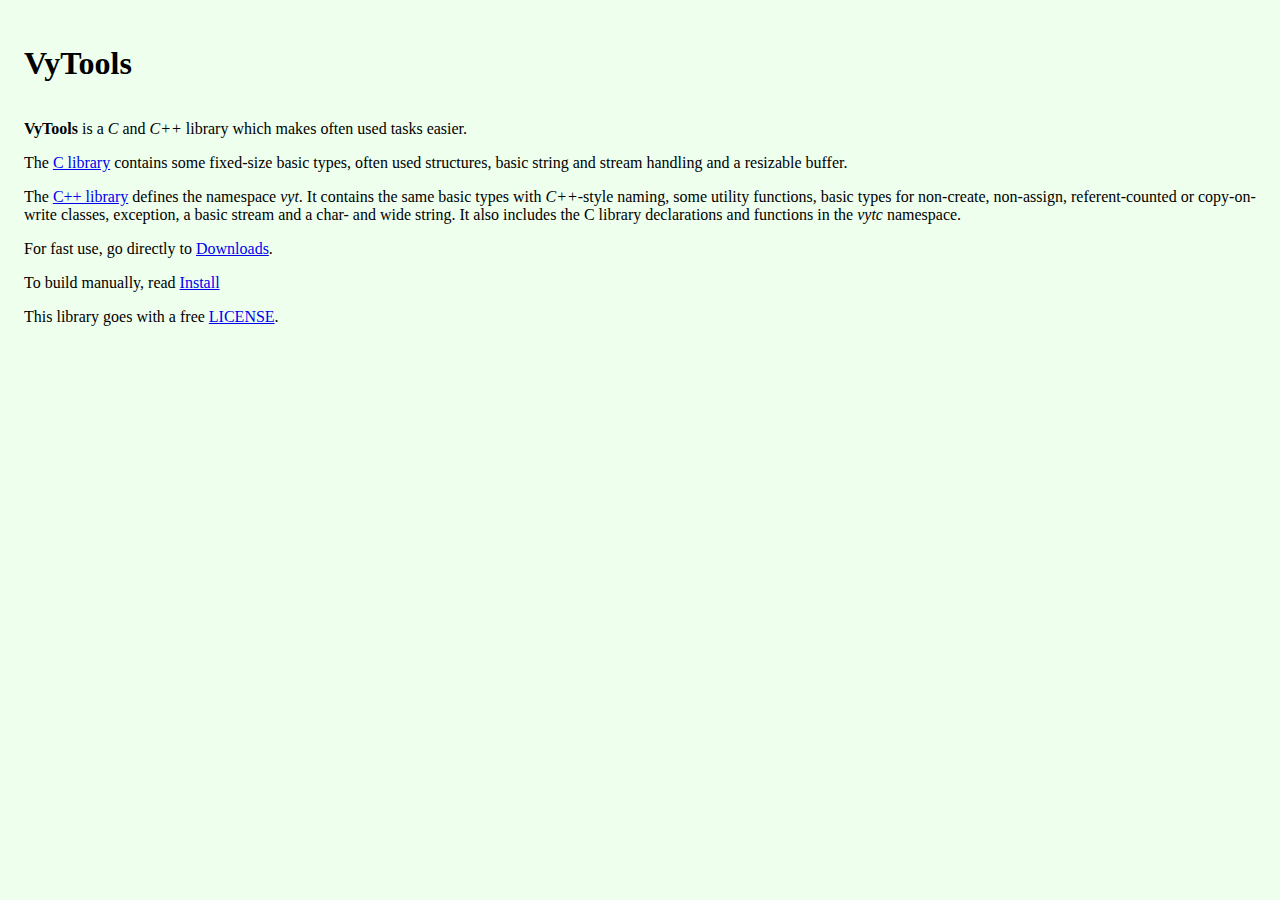
<file: docs/index.html>
<!DOCTYPE html>
<html>
<head>
<meta charset="UTF-8">
<meta name="viewport" content="width=device-width, initial-scale=1.0">

<link rel="stylesheet" href="style.css">
</head>
<body>
<div class="part file">
<div class="part">
<h1>VyTools</h1>
<div class="lbr"></div>

<strong>VyTools</strong> is a <em>C</em> and <em>C++</em> library which
makes often used tasks easier.
<div class="lbr"></div>

The <a href="C.html">C library</a> contains some fixed-size basic types,
often used structures, basic string and stream handling
and a resizable buffer.
<div class="lbr"></div>

The <a href="Cpp.html">C++ library</a> defines the namespace <em>vyt</em>.
It contains the same basic types with <em>C++</em>-style naming,
some utility functions, basic types for non-create,
non-assign, referent-counted or copy-on-write classes,
exception, a basic stream and a char- and wide string.
It also includes the C library declarations and functions
in the <em>vytc</em> namespace.
<div class="lbr"></div>

For fast use, go directly to <a href="https://github.com/Doi6doi/vytools/releases">Downloads</a>.
<div class="lbr"></div>

To build manually, read <a href="Install.html">Install</a>
<div class="lbr"></div>

This library goes with a free <a href="https://github.com/Doi6doi/vytools/blob/main/LICENSE">LICENSE</a>.
<div class="lbr"></div>

</div>

</div>

</body></html>
</file>
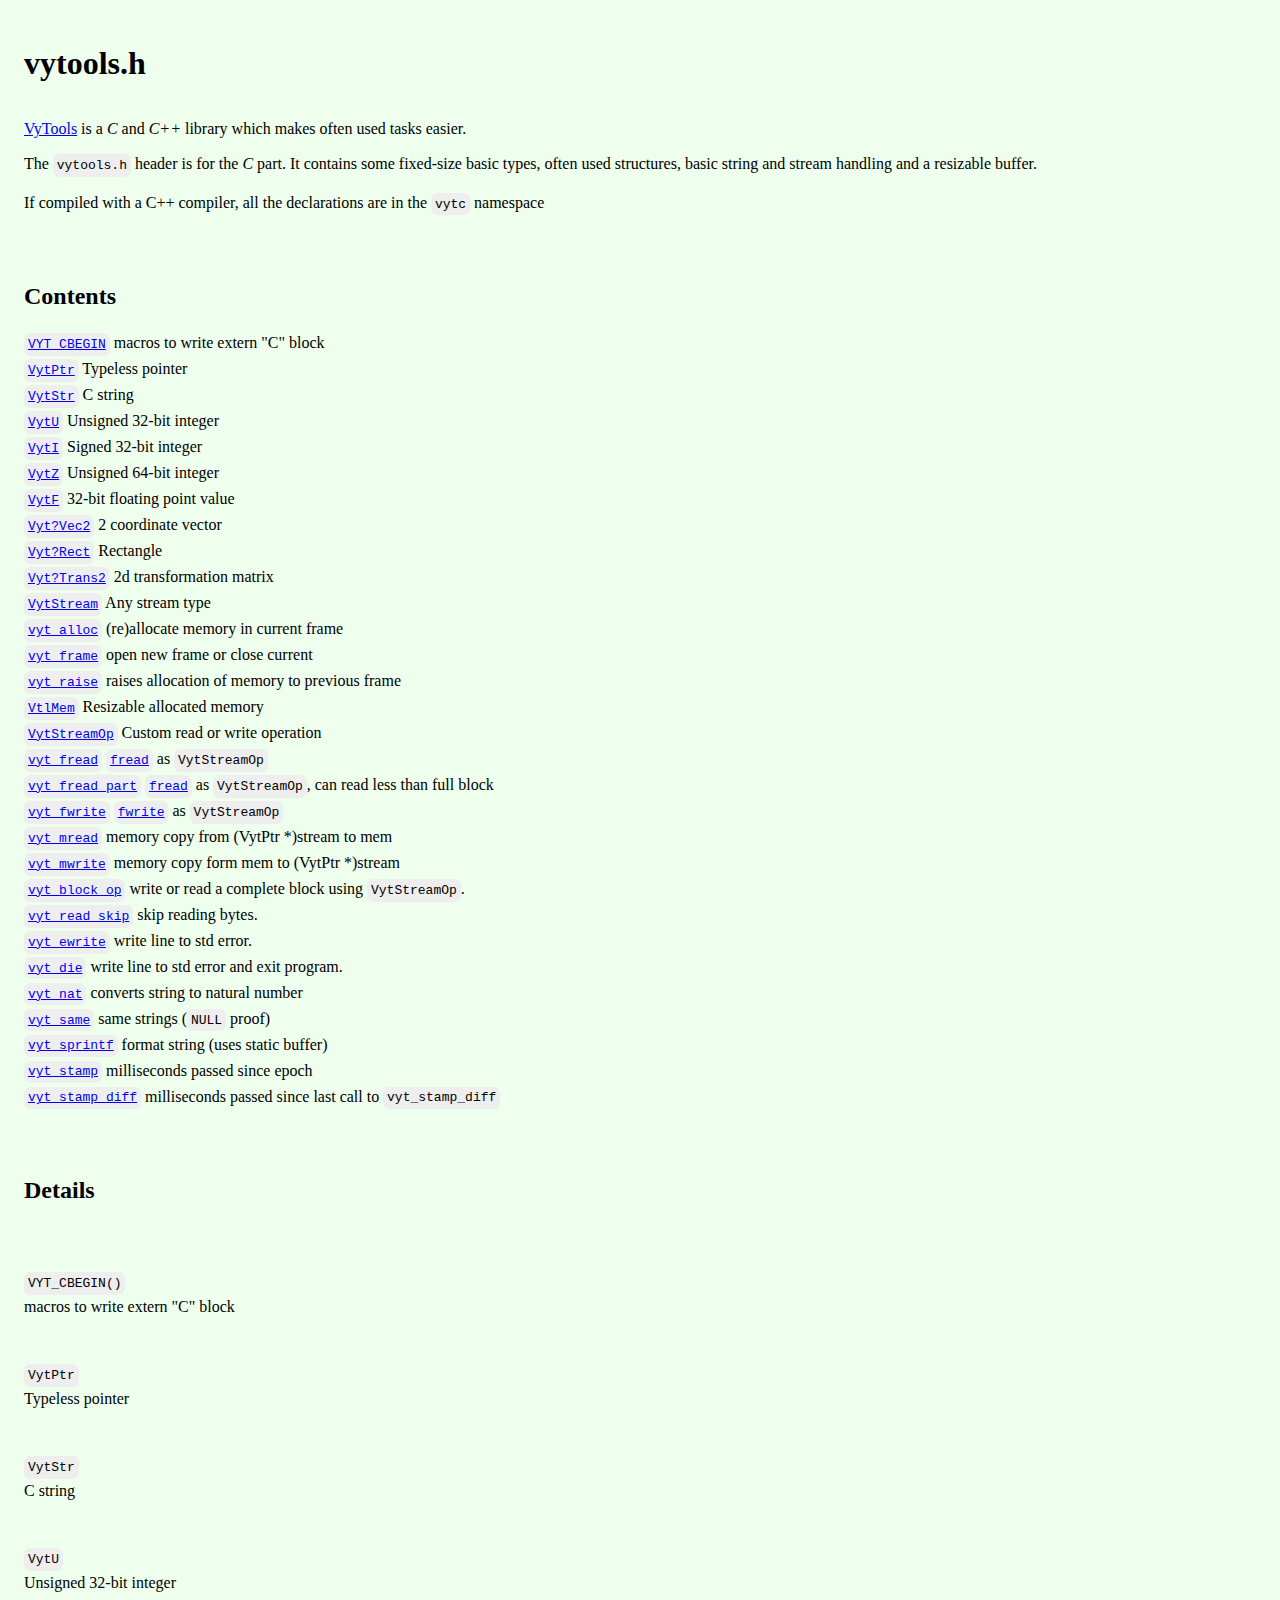
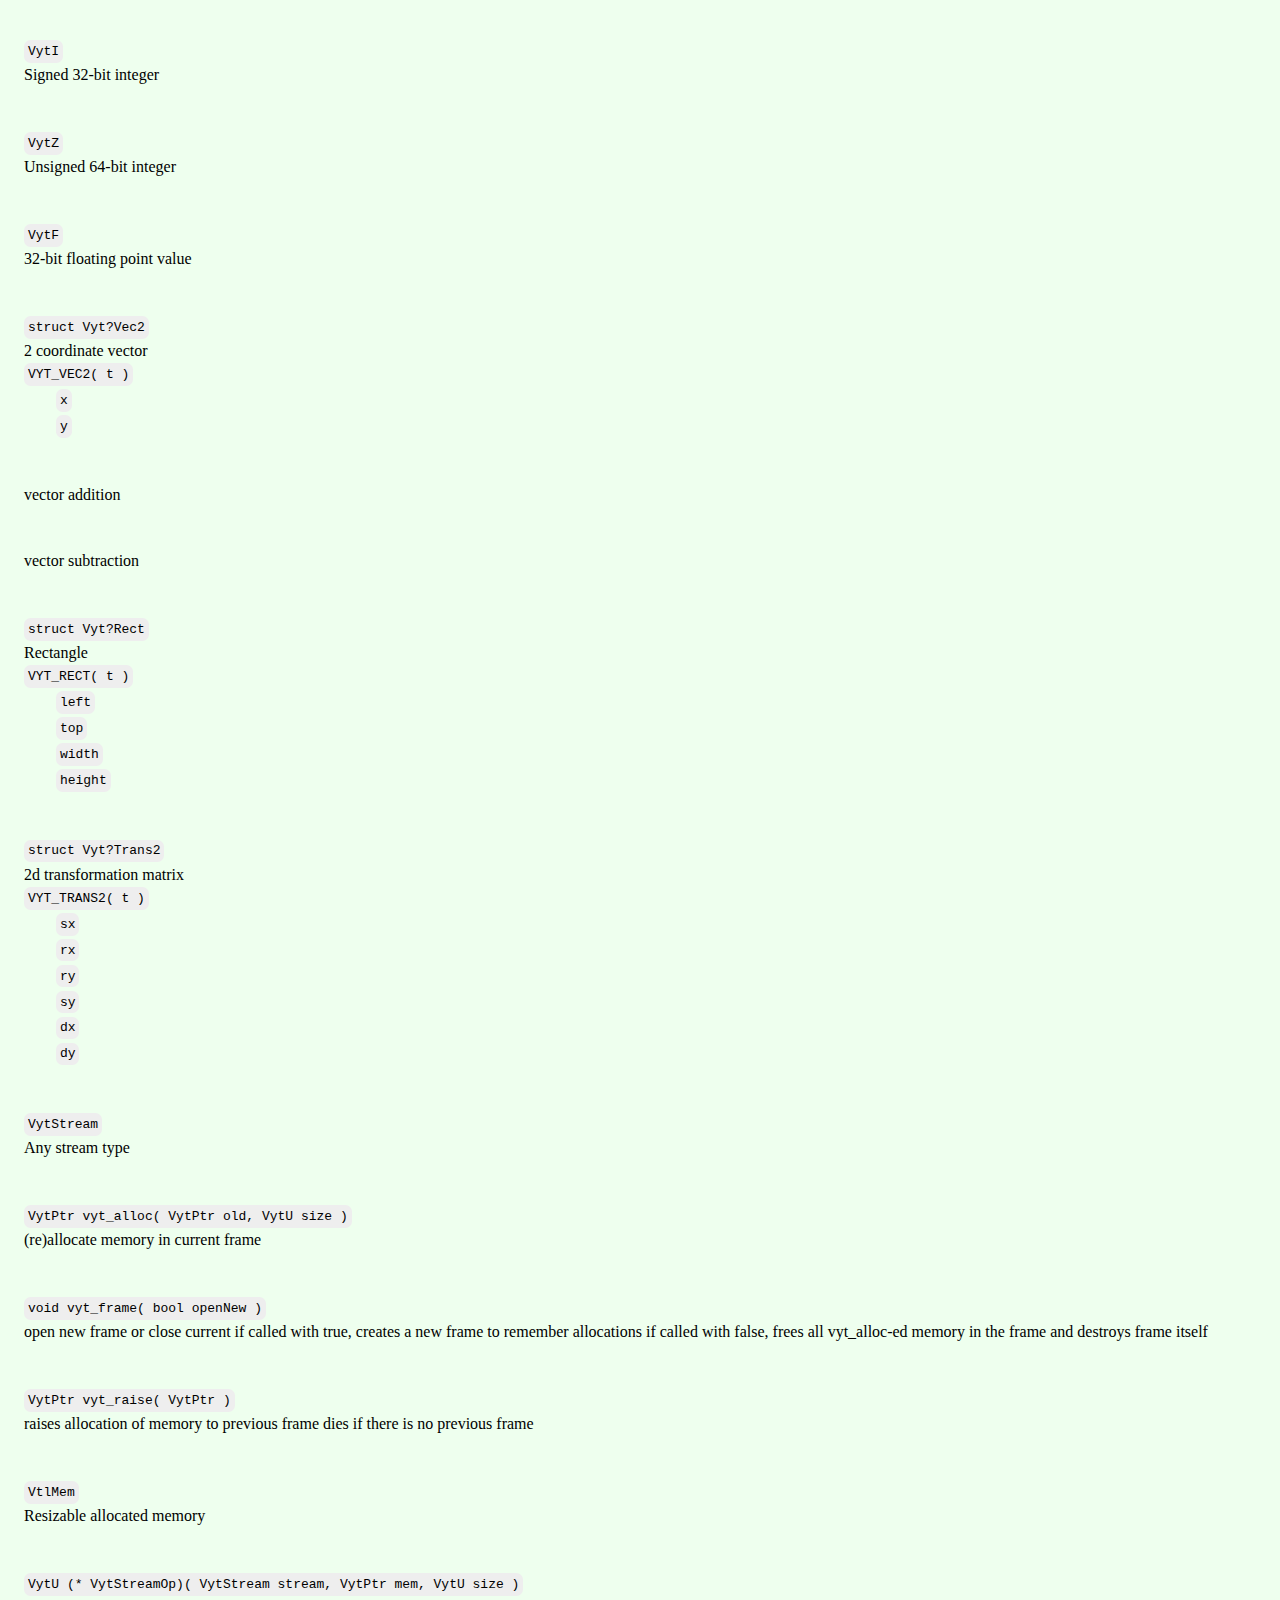
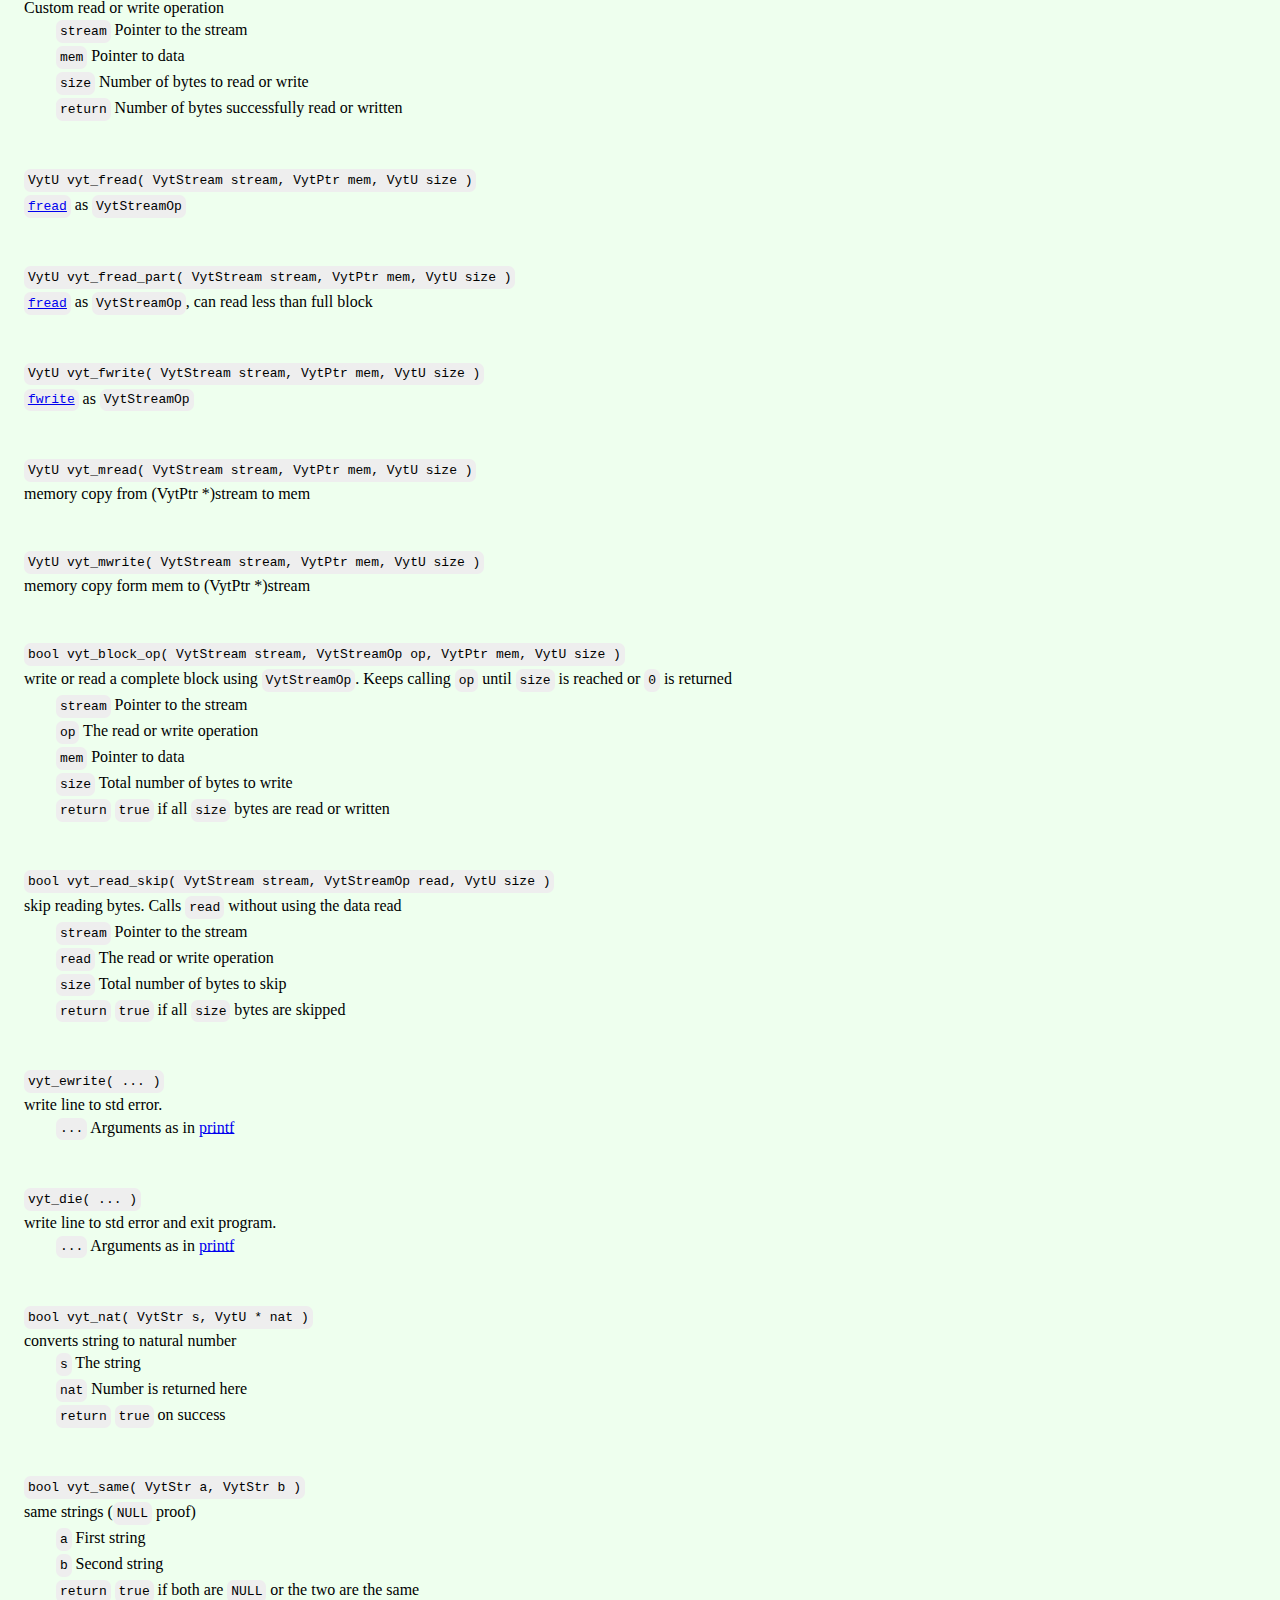
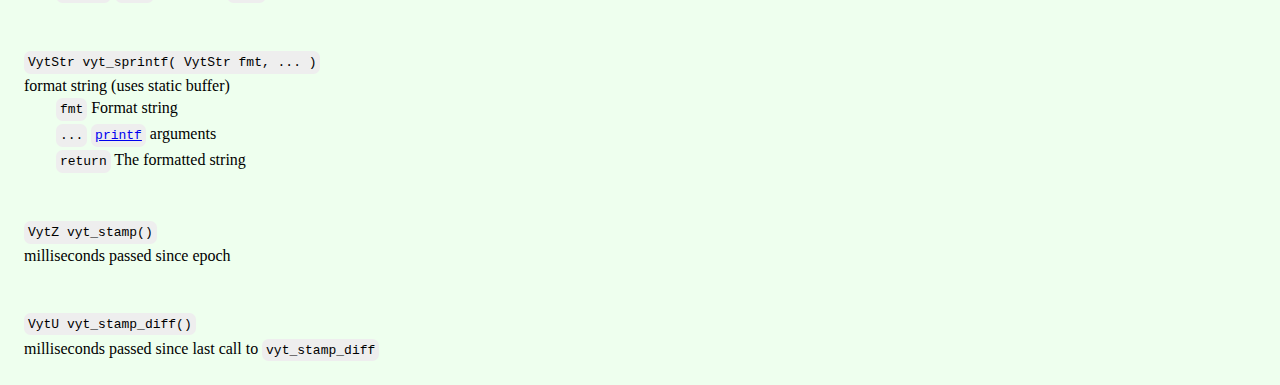
<file: docs/C.html>
<!DOCTYPE html>
<html>
<head>
<meta charset="UTF-8">
<meta name="viewport" content="width=device-width, initial-scale=1.0">

<link rel="stylesheet" href="style.css">
</head>
<body>
<div class="part file">
<div class="part">
<h1>vytools.h</h1>
<div class="lbr"></div>

<a href="index.html">VyTools</a> is a <em>C</em> and <em>C++</em> library which
makes often used tasks easier.
<div class="lbr"></div>

The <code>vytools.h</code> header is for the <em>C</em> part.
It contains some fixed-size basic types,
often used structures, basic string and stream handling
and a resizable buffer.
<div class="lbr"></div>

If compiled with a C++ compiler, all the declarations are in
the <code>vytc</code> namespace
</div>
<div class="hr"></div><div class="part">
<h2>Contents</h2><div class="br"></div><div class="part toc">
<div class="part tocItem">
<code><a href="#VYT_CBEGIN">VYT_CBEGIN</a></code>
macros to write extern &quot;C&quot; block
</div>
<div class="br"></div><div class="part tocItem">
<code><a href="#VytPtr">VytPtr</a></code>
Typeless pointer
</div>
<div class="br"></div><div class="part tocItem">
<code><a href="#VytStr">VytStr</a></code>
C string
</div>
<div class="br"></div><div class="part tocItem">
<code><a href="#VytU">VytU</a></code>
Unsigned 32-bit integer
</div>
<div class="br"></div><div class="part tocItem">
<code><a href="#VytI">VytI</a></code>
Signed 32-bit integer
</div>
<div class="br"></div><div class="part tocItem">
<code><a href="#VytZ">VytZ</a></code>
Unsigned 64-bit integer
</div>
<div class="br"></div><div class="part tocItem">
<code><a href="#VytF">VytF</a></code>
32-bit floating point value
</div>
<div class="br"></div><div class="part tocItem">
<code><a href="#Vyt?Vec2">Vyt?Vec2</a></code>
2 coordinate vector
</div>
<div class="br"></div><div class="part tocItem">
<code><a href="#Vyt?Rect">Vyt?Rect</a></code>
Rectangle
</div>
<div class="br"></div><div class="part tocItem">
<code><a href="#Vyt?Trans2">Vyt?Trans2</a></code>
2d transformation matrix
</div>
<div class="br"></div><div class="part tocItem">
<code><a href="#VytStream">VytStream</a></code>
Any stream type
</div>
<div class="br"></div><div class="part tocItem">
<code><a href="#vyt_alloc">vyt_alloc</a></code>
(re)allocate memory in current frame
</div>
<div class="br"></div><div class="part tocItem">
<code><a href="#vyt_frame">vyt_frame</a></code>
open new frame or close current
</div>
<div class="br"></div><div class="part tocItem">
<code><a href="#vyt_raise">vyt_raise</a></code>
raises allocation of memory to previous frame
</div>
<div class="br"></div><div class="part tocItem">
<code><a href="#VtlMem">VtlMem</a></code>
Resizable allocated memory
</div>
<div class="br"></div><div class="part tocItem">
<code><a href="#VytStreamOp">VytStreamOp</a></code>
Custom read or write operation
</div>
<div class="br"></div><div class="part tocItem">
<code><a href="#vyt_fread">vyt_fread</a></code>
<code><a href="https://en.cppreference.com/w/c/io/fread">fread</a></code> as <code>VytStreamOp</code>
</div>
<div class="br"></div><div class="part tocItem">
<code><a href="#vyt_fread_part">vyt_fread_part</a></code>
<code><a href="https://en.cppreference.com/w/c/io/fread">fread</a></code> as <code>VytStreamOp</code>, can read less than full block
</div>
<div class="br"></div><div class="part tocItem">
<code><a href="#vyt_fwrite">vyt_fwrite</a></code>
<code><a href="https://en.cppreference.com/w/c/io/fwrite">fwrite</a></code> as <code>VytStreamOp</code>
</div>
<div class="br"></div><div class="part tocItem">
<code><a href="#vyt_mread">vyt_mread</a></code>
memory copy from (VytPtr *)stream to mem
</div>
<div class="br"></div><div class="part tocItem">
<code><a href="#vyt_mwrite">vyt_mwrite</a></code>
memory copy form mem to (VytPtr *)stream
</div>
<div class="br"></div><div class="part tocItem">
<code><a href="#vyt_block_op">vyt_block_op</a></code>
write or read a complete block using <code>VytStreamOp</code>.
</div>
<div class="br"></div><div class="part tocItem">
<code><a href="#vyt_read_skip">vyt_read_skip</a></code>
skip reading bytes.
</div>
<div class="br"></div><div class="part tocItem">
<code><a href="#vyt_ewrite">vyt_ewrite</a></code>
write line to std error.
</div>
<div class="br"></div><div class="part tocItem">
<code><a href="#vyt_die">vyt_die</a></code>
write line to std error and exit program.
</div>
<div class="br"></div><div class="part tocItem">
<code><a href="#vyt_nat">vyt_nat</a></code>
converts string to natural number
</div>
<div class="br"></div><div class="part tocItem">
<code><a href="#vyt_same">vyt_same</a></code>
same strings (<code>NULL</code> proof)
</div>
<div class="br"></div><div class="part tocItem">
<code><a href="#vyt_sprintf">vyt_sprintf</a></code>
format string (uses static buffer)
</div>
<div class="br"></div><div class="part tocItem">
<code><a href="#vyt_stamp">vyt_stamp</a></code>
milliseconds passed since epoch
</div>
<div class="br"></div><div class="part tocItem">
<code><a href="#vyt_stamp_diff">vyt_stamp_diff</a></code>
milliseconds passed since last call to <code>vyt_stamp_diff</code>
</div>

</div>

</div>
<div class="hr"></div><div class="part">
<h2>Details</h2>
</div>
<div class="hr"></div><div class="part macro" id="VYT_CBEGIN">
<pre><code>VYT_CBEGIN()</code></pre>
<div class="br"></div>macros to write extern &quot;C&quot; block
</div>
<div class="hr"></div><div class="part type" id="VytPtr">
<pre><code>VytPtr</code></pre>
<div class="br"></div>Typeless pointer
</div>
<div class="hr"></div><div class="part type" id="VytStr">
<pre><code>VytStr</code></pre>
<div class="br"></div>C string
</div>
<div class="hr"></div><div class="part type" id="VytU">
<pre><code>VytU</code></pre>
<div class="br"></div>Unsigned 32-bit integer
</div>
<div class="hr"></div><div class="part type" id="VytI">
<pre><code>VytI</code></pre>
<div class="br"></div>Signed 32-bit integer
</div>
<div class="hr"></div><div class="part type" id="VytZ">
<pre><code>VytZ</code></pre>
<div class="br"></div>Unsigned 64-bit integer
</div>
<div class="hr"></div><div class="part type" id="VytF">
<pre><code>VytF</code></pre>
<div class="br"></div>32-bit floating point value
</div>
<div class="hr"></div><div class="part record" id="Vyt?Vec2">
<pre><code>struct Vyt?Vec2</code></pre>
<div class="br"></div>2 coordinate vector<div class="br"></div><div class="part macro" id="Vyt?Vec2.VYT_VEC2">
<pre><code>VYT_VEC2( t )</code></pre>

</div>
<div class="br"></div><div class="part field" id="Vyt?Vec2.x">
<code>x</code>
</div>
<div class="br"></div><div class="part field" id="Vyt?Vec2.y">
<code>y</code>
</div>

</div>
<div class="hr"></div><div class="part">
vector addition
</div>
<div class="hr"></div><div class="part">
vector subtraction
</div>
<div class="hr"></div><div class="part record" id="Vyt?Rect">
<pre><code>struct Vyt?Rect</code></pre>
<div class="br"></div>Rectangle<div class="br"></div><div class="part macro" id="Vyt?Rect.VYT_RECT">
<pre><code>VYT_RECT( t )</code></pre>

</div>
<div class="br"></div><div class="part field" id="Vyt?Rect.left">
<code>left</code>
</div>
<div class="br"></div><div class="part field" id="Vyt?Rect.top">
<code>top</code>
</div>
<div class="br"></div><div class="part field" id="Vyt?Rect.width">
<code>width</code>
</div>
<div class="br"></div><div class="part field" id="Vyt?Rect.height">
<code>height</code>
</div>

</div>
<div class="hr"></div><div class="part record" id="Vyt?Trans2">
<pre><code>struct Vyt?Trans2</code></pre>
<div class="br"></div>2d transformation matrix<div class="br"></div><div class="part macro" id="Vyt?Trans2.VYT_TRANS2">
<pre><code>VYT_TRANS2( t )</code></pre>

</div>
<div class="br"></div><div class="part field" id="Vyt?Trans2.sx">
<code>sx</code>
</div>
<div class="br"></div><div class="part field" id="Vyt?Trans2.rx">
<code>rx</code>
</div>
<div class="br"></div><div class="part field" id="Vyt?Trans2.ry">
<code>ry</code>
</div>
<div class="br"></div><div class="part field" id="Vyt?Trans2.sy">
<code>sy</code>
</div>
<div class="br"></div><div class="part field" id="Vyt?Trans2.dx">
<code>dx</code>
</div>
<div class="br"></div><div class="part field" id="Vyt?Trans2.dy">
<code>dy</code>
</div>

</div>
<div class="hr"></div><div class="part type" id="VytStream">
<pre><code>VytStream</code></pre>
<div class="br"></div>Any stream type
</div>
<div class="hr"></div><div class="part func" id="vyt_alloc">
<pre><code>VytPtr vyt_alloc( VytPtr old, VytU size )</code></pre>
<div class="br"></div>(re)allocate memory in current frame
</div>
<div class="hr"></div><div class="part func" id="vyt_frame">
<pre><code>void vyt_frame( bool openNew )</code></pre>
<div class="br"></div>open new frame or close current
if called with true, creates a new frame to remember allocations
if called with false, frees all vyt_alloc-ed memory in the frame
and destroys frame itself
</div>
<div class="hr"></div><div class="part func" id="vyt_raise">
<pre><code>VytPtr vyt_raise( VytPtr )</code></pre>
<div class="br"></div>raises allocation of memory to previous frame
dies if there is no previous frame
</div>
<div class="hr"></div><div class="part type" id="VtlMem">
<pre><code>VtlMem</code></pre>
<div class="br"></div>Resizable allocated memory
</div>
<div class="hr"></div><div class="part func" id="VytStreamOp">
<pre><code>VytU (* VytStreamOp)( VytStream stream, VytPtr mem, VytU size )</code></pre>
<div class="br"></div>Custom read or write operation<div class="br"></div><div class="part param">
<code>stream</code> Pointer to the stream
</div>
<div class="br"></div><div class="part param">
<code>mem</code> Pointer to data
</div>
<div class="br"></div><div class="part param">
<code>size</code> Number of bytes to read or write
</div>
<div class="br"></div><div class="part return">
<code>return</code> Number of bytes successfully read or written
</div>

</div>
<div class="hr"></div><div class="part func" id="vyt_fread">
<pre><code>VytU vyt_fread( VytStream stream, VytPtr mem, VytU size )</code></pre>
<div class="br"></div><code><a href="https://en.cppreference.com/w/c/io/fread">fread</a></code> as <code>VytStreamOp</code>
</div>
<div class="hr"></div><div class="part func" id="vyt_fread_part">
<pre><code>VytU vyt_fread_part( VytStream stream, VytPtr mem, VytU size )</code></pre>
<div class="br"></div><code><a href="https://en.cppreference.com/w/c/io/fread">fread</a></code> as <code>VytStreamOp</code>, can read less than full block
</div>
<div class="hr"></div><div class="part func" id="vyt_fwrite">
<pre><code>VytU vyt_fwrite( VytStream stream, VytPtr mem, VytU size )</code></pre>
<div class="br"></div><code><a href="https://en.cppreference.com/w/c/io/fwrite">fwrite</a></code> as <code>VytStreamOp</code>
</div>
<div class="hr"></div><div class="part func" id="vyt_mread">
<pre><code>VytU vyt_mread( VytStream stream, VytPtr mem, VytU size )</code></pre>
<div class="br"></div>memory copy from (VytPtr *)stream to mem
</div>
<div class="hr"></div><div class="part func" id="vyt_mwrite">
<pre><code>VytU vyt_mwrite( VytStream stream, VytPtr mem, VytU size )</code></pre>
<div class="br"></div>memory copy form mem to (VytPtr *)stream
</div>
<div class="hr"></div><div class="part func" id="vyt_block_op">
<pre><code>bool vyt_block_op( VytStream stream, VytStreamOp op, VytPtr mem, VytU size )</code></pre>
<div class="br"></div>write or read a complete block using <code>VytStreamOp</code>.
Keeps calling <code>op</code> until <code>size</code> is reached or <code>0</code> is returned<div class="br"></div><div class="part param">
<code>stream</code> Pointer to the stream
</div>
<div class="br"></div><div class="part param">
<code>op</code> The read or write operation
</div>
<div class="br"></div><div class="part param">
<code>mem</code> Pointer to data
</div>
<div class="br"></div><div class="part param">
<code>size</code> Total number of bytes to write
</div>
<div class="br"></div><div class="part return">
<code>return</code> <code>true</code> if all <code>size</code> bytes are read or written
</div>

</div>
<div class="hr"></div><div class="part func" id="vyt_read_skip">
<pre><code>bool vyt_read_skip( VytStream stream, VytStreamOp read, VytU size )</code></pre>
<div class="br"></div>skip reading bytes.
Calls <code>read</code> without using the data read<div class="br"></div><div class="part param">
<code>stream</code> Pointer to the stream
</div>
<div class="br"></div><div class="part param">
<code>read</code> The read or write operation
</div>
<div class="br"></div><div class="part param">
<code>size</code> Total number of bytes to skip
</div>
<div class="br"></div><div class="part return">
<code>return</code> <code>true</code> if all <code>size</code> bytes are skipped
</div>

</div>
<div class="hr"></div><div class="part macro" id="vyt_ewrite">
<pre><code>vyt_ewrite( ... )</code></pre>
<div class="br"></div>write line to std error.<div class="br"></div><div class="part param">
<code>...</code> Arguments as in <a href="https://en.cppreference.com/w/c/io/fprintf">printf</a>
</div>

</div>
<div class="hr"></div><div class="part macro" id="vyt_die">
<pre><code>vyt_die( ... )</code></pre>
<div class="br"></div>write line to std error and exit program.<div class="br"></div><div class="part param">
<code>...</code> Arguments as in <a href="https://en.cppreference.com/w/c/io/fprintf">printf</a>
</div>

</div>
<div class="hr"></div><div class="part func" id="vyt_nat">
<pre><code>bool vyt_nat( VytStr s, VytU * nat )</code></pre>
<div class="br"></div>converts string to natural number<div class="br"></div><div class="part param">
<code>s</code> The string
</div>
<div class="br"></div><div class="part param">
<code>nat</code> Number is returned here
</div>
<div class="br"></div><div class="part return">
<code>return</code> <code>true</code> on success
</div>

</div>
<div class="hr"></div><div class="part func" id="vyt_same">
<pre><code>bool vyt_same( VytStr a, VytStr b )</code></pre>
<div class="br"></div>same strings (<code>NULL</code> proof)<div class="br"></div><div class="part param">
<code>a</code> First string
</div>
<div class="br"></div><div class="part param">
<code>b</code> Second string
</div>
<div class="br"></div><div class="part return">
<code>return</code> <code>true</code> if both are <code>NULL</code> or the two are the same
</div>

</div>
<div class="hr"></div><div class="part func" id="vyt_sprintf">
<pre><code>VytStr vyt_sprintf( VytStr fmt, ... )</code></pre>
<div class="br"></div>format string (uses static buffer)<div class="br"></div><div class="part param">
<code>fmt</code> Format string
</div>
<div class="br"></div><div class="part param">
<code>...</code> <code><a href="https://en.cppreference.com/w/c/io/fprintf">printf</a></code> arguments
</div>
<div class="br"></div><div class="part return">
<code>return</code> The formatted string
</div>

</div>
<div class="hr"></div><div class="part func" id="vyt_stamp">
<pre><code>VytZ vyt_stamp()</code></pre>
<div class="br"></div>milliseconds passed since epoch
</div>
<div class="hr"></div><div class="part func" id="vyt_stamp_diff">
<pre><code>VytU vyt_stamp_diff()</code></pre>
<div class="br"></div>milliseconds passed since last call to <code>vyt_stamp_diff</code>
</div>

</div>

</body></html>
</file>
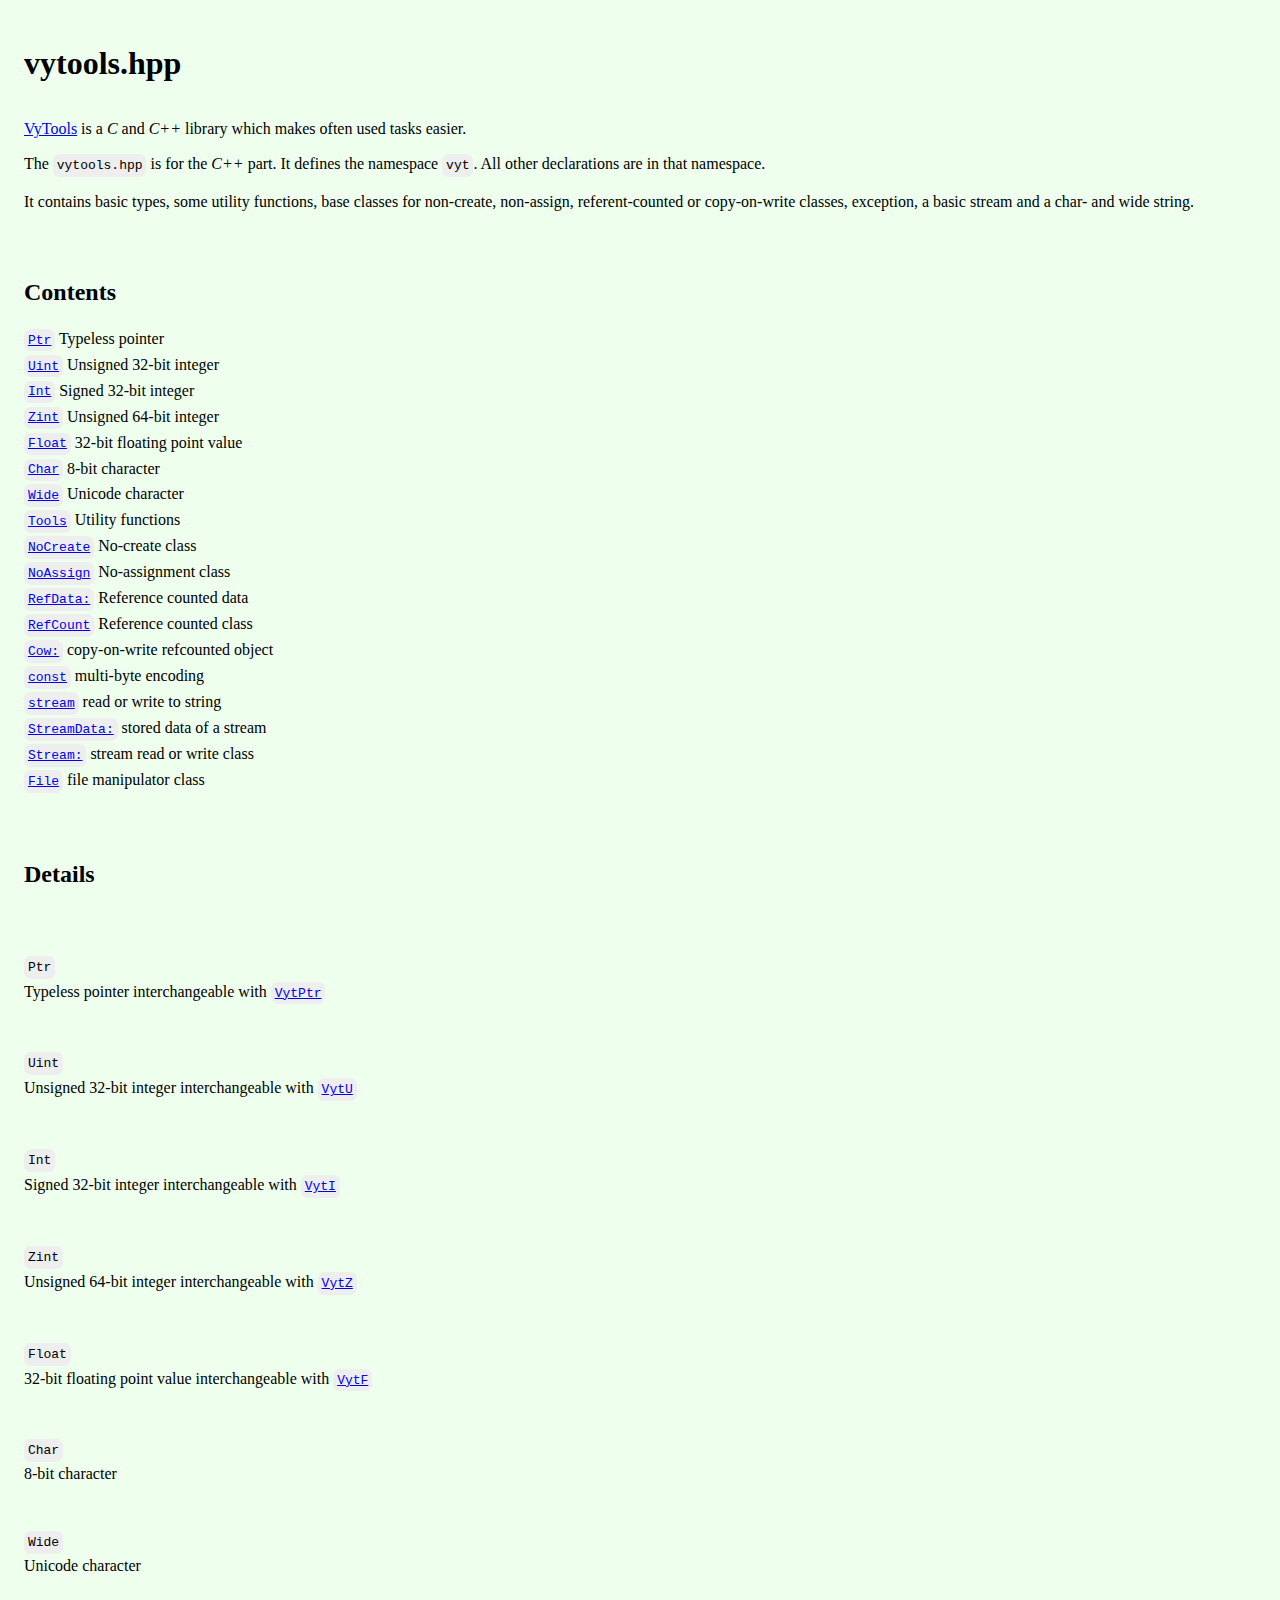
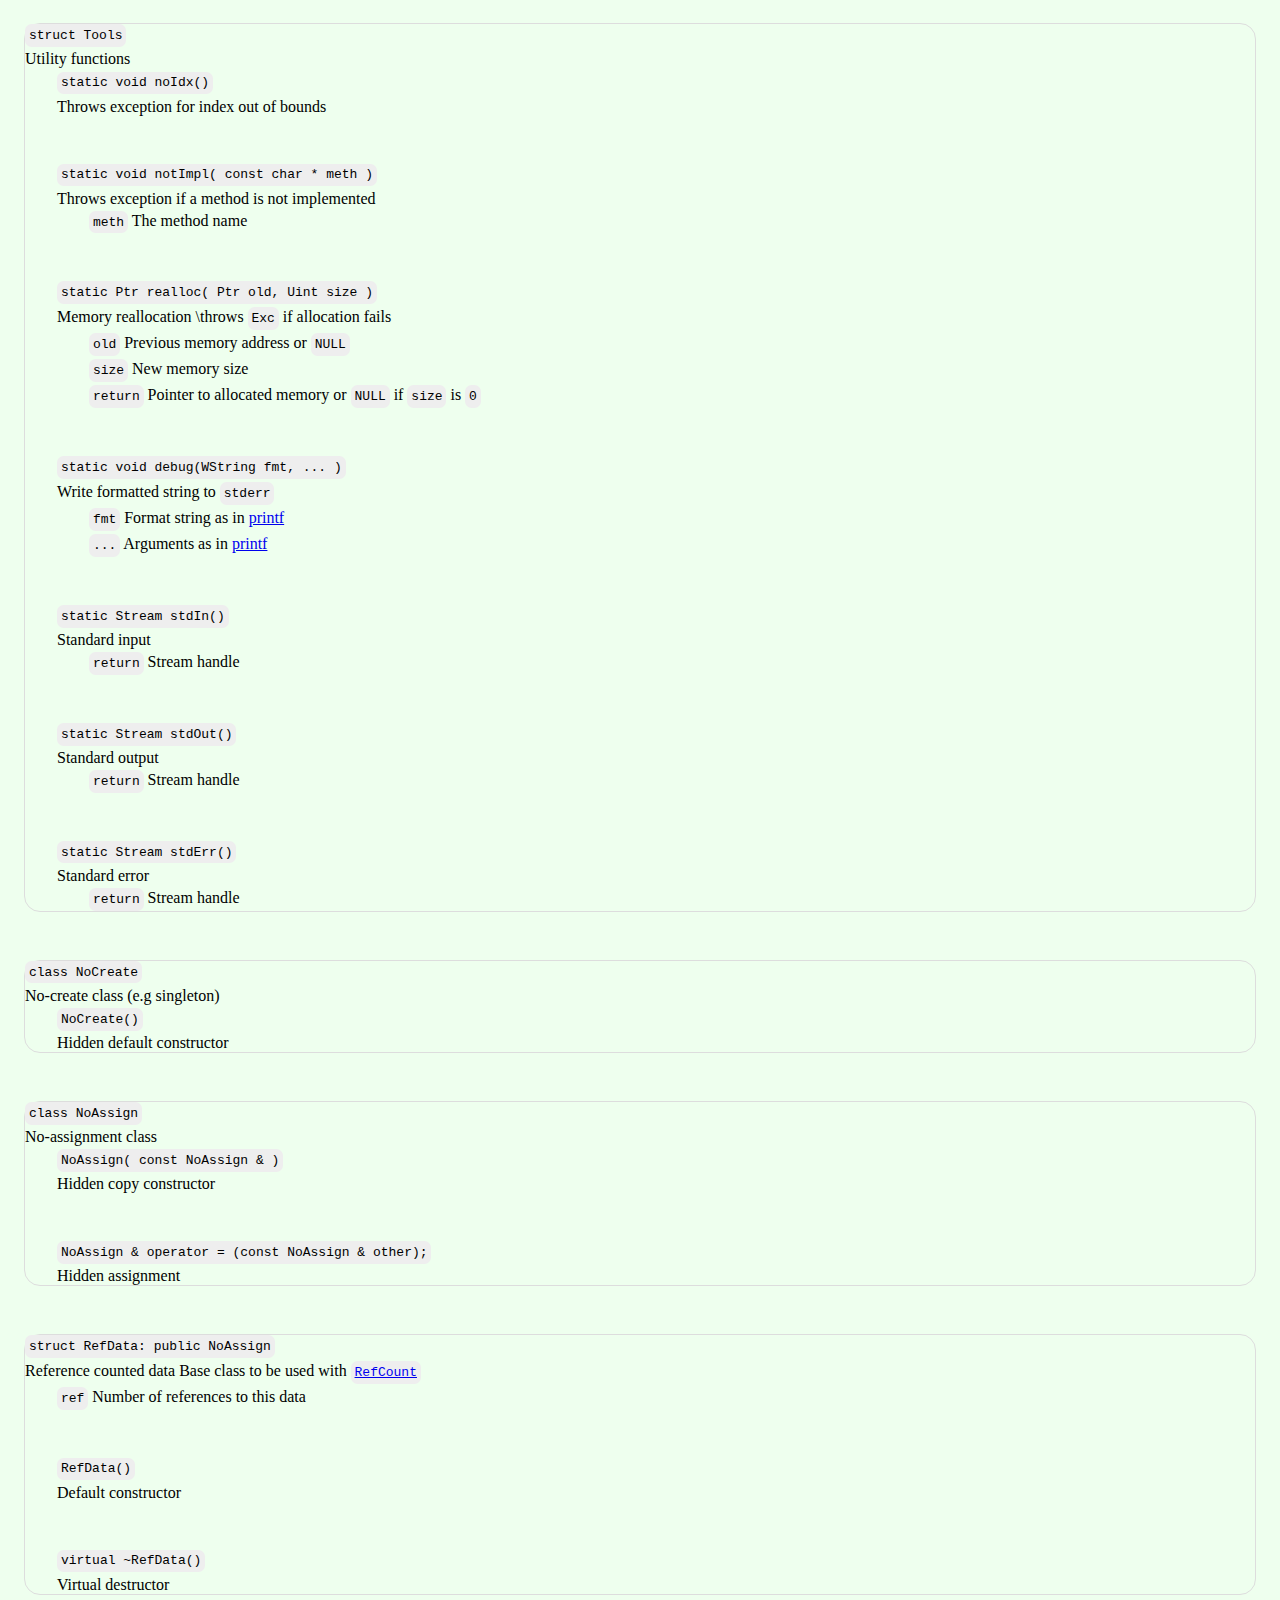
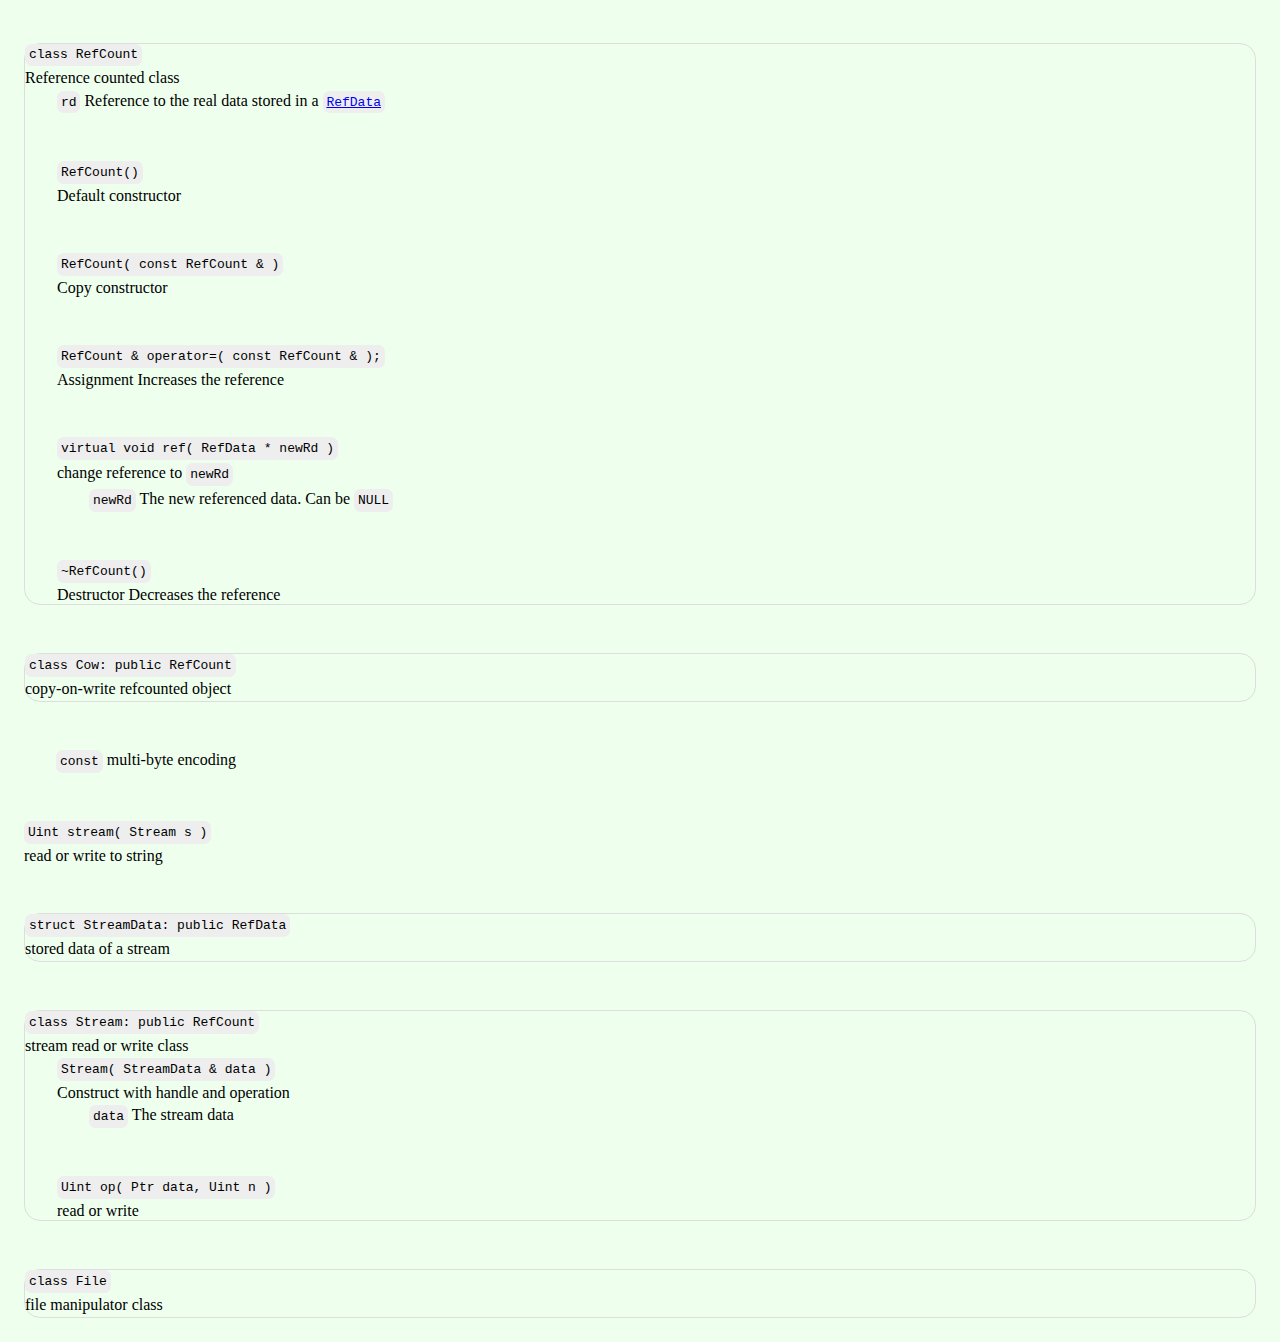
<file: docs/Cpp.html>
<!DOCTYPE html>
<html>
<head>
<meta charset="UTF-8">
<meta name="viewport" content="width=device-width, initial-scale=1.0">

<link rel="stylesheet" href="style.css">
</head>
<body>
<div class="part file">
<div class="part">
<h1>vytools.hpp</h1>
<div class="lbr"></div>

<a href="index.html">VyTools</a> is a <em>C</em> and <em>C++</em> library which
makes often used tasks easier.
<div class="lbr"></div>

The <code>vytools.hpp</code> is for the <em>C++</em> part.
It defines the namespace <code>vyt</code>.
All other declarations are in that namespace.
<div class="lbr"></div>

It contains basic types,
some utility functions, base classes for non-create,
non-assign, referent-counted or copy-on-write classes,
exception, a basic stream and a char- and wide string.
</div>
<div class="hr"></div><div class="part">
<h2>Contents</h2><div class="br"></div><div class="part toc">
<div class="part tocItem">
<code><a href="#Ptr">Ptr</a></code>
Typeless pointer
</div>
<div class="br"></div><div class="part tocItem">
<code><a href="#Uint">Uint</a></code>
Unsigned 32-bit integer
</div>
<div class="br"></div><div class="part tocItem">
<code><a href="#Int">Int</a></code>
Signed 32-bit integer
</div>
<div class="br"></div><div class="part tocItem">
<code><a href="#Zint">Zint</a></code>
Unsigned 64-bit integer
</div>
<div class="br"></div><div class="part tocItem">
<code><a href="#Float">Float</a></code>
32-bit floating point value
</div>
<div class="br"></div><div class="part tocItem">
<code><a href="#Char">Char</a></code>
8-bit character
</div>
<div class="br"></div><div class="part tocItem">
<code><a href="#Wide">Wide</a></code>
Unicode character
</div>
<div class="br"></div><div class="part tocItem">
<code><a href="#Tools">Tools</a></code>
Utility functions
</div>
<div class="br"></div><div class="part tocItem">
<code><a href="#NoCreate">NoCreate</a></code>
No-create class
</div>
<div class="br"></div><div class="part tocItem">
<code><a href="#NoAssign">NoAssign</a></code>
No-assignment class
</div>
<div class="br"></div><div class="part tocItem">
<code><a href="#RefData:">RefData:</a></code>
Reference counted data
</div>
<div class="br"></div><div class="part tocItem">
<code><a href="#RefCount">RefCount</a></code>
Reference counted class
</div>
<div class="br"></div><div class="part tocItem">
<code><a href="#Cow:">Cow:</a></code>
copy-on-write refcounted object
</div>
<div class="br"></div><div class="part tocItem">
<code><a href="#const">const</a></code>
multi-byte encoding
</div>
<div class="br"></div><div class="part tocItem">
<code><a href="#stream">stream</a></code>
read or write to string
</div>
<div class="br"></div><div class="part tocItem">
<code><a href="#StreamData:">StreamData:</a></code>
stored data of a stream
</div>
<div class="br"></div><div class="part tocItem">
<code><a href="#Stream:">Stream:</a></code>
stream read or write class
</div>
<div class="br"></div><div class="part tocItem">
<code><a href="#File">File</a></code>
file manipulator class
</div>

</div>

</div>
<div class="hr"></div><div class="part">
<h2>Details</h2>
</div>
<div class="hr"></div><div class="part type" id="Ptr">
<pre><code>Ptr</code></pre>
<div class="br"></div>Typeless pointer
interchangeable with <code><a href="C.html#VytPtr">VytPtr</a></code>
</div>
<div class="hr"></div><div class="part type" id="Uint">
<pre><code>Uint</code></pre>
<div class="br"></div>Unsigned 32-bit integer
interchangeable with <code><a href="C.html#VytU">VytU</a></code>
</div>
<div class="hr"></div><div class="part type" id="Int">
<pre><code>Int</code></pre>
<div class="br"></div>Signed 32-bit integer
interchangeable with <code><a href="C.html#VytI">VytI</a></code>
</div>
<div class="hr"></div><div class="part type" id="Zint">
<pre><code>Zint</code></pre>
<div class="br"></div>Unsigned 64-bit integer
interchangeable with <code><a href="C.html#VytZ">VytZ</a></code>
</div>
<div class="hr"></div><div class="part type" id="Float">
<pre><code>Float</code></pre>
<div class="br"></div>32-bit floating point value
interchangeable with <code><a href="C.html#VytF">VytF</a></code>
</div>
<div class="hr"></div><div class="part type" id="Char">
<pre><code>Char</code></pre>
<div class="br"></div>8-bit character
</div>
<div class="hr"></div><div class="part type" id="Wide">
<pre><code>Wide</code></pre>
<div class="br"></div>Unicode character
</div>
<div class="hr"></div><div class="part cls" id="Tools">
<pre><code>struct Tools</code></pre>
<div class="br"></div>Utility functions<div class="br"></div><div class="parts">
<div class="part func" id="Tools.noIdx">
<pre><code>static void noIdx()</code></pre>
<div class="br"></div>Throws exception for index out of bounds
</div>
<div class="hr"></div><div class="part func" id="Tools.notImpl">
<pre><code>static void notImpl( const char * meth )</code></pre>
<div class="br"></div>Throws exception if a method is not implemented<div class="br"></div><div class="part param">
<code>meth</code> The method name
</div>

</div>
<div class="hr"></div><div class="part func" id="Tools.realloc">
<pre><code>static Ptr realloc( Ptr old, Uint size )</code></pre>
<div class="br"></div>Memory reallocation
\throws <code>Exc</code> if allocation fails<div class="br"></div><div class="part param">
<code>old</code> Previous memory address or <code>NULL</code>
</div>
<div class="br"></div><div class="part param">
<code>size</code> New memory size
</div>
<div class="br"></div><div class="part return">
<code>return</code> Pointer to allocated memory or <code>NULL</code> if <code>size</code> is <code>0</code>
</div>

</div>
<div class="hr"></div><div class="part func" id="Tools.debug">
<pre><code>static void debug(WString fmt, ... )</code></pre>
<div class="br"></div>Write formatted string to <code>stderr</code><div class="br"></div><div class="part param">
<code>fmt</code> Format string as in <a href="https://en.cppreference.com/w/c/io/fprintf">printf</a>
</div>
<div class="br"></div><div class="part param">
<code>...</code> Arguments as in <a href="https://en.cppreference.com/w/c/io/fprintf">printf</a>
</div>

</div>
<div class="hr"></div><div class="part func" id="Tools.stdIn">
<pre><code>static Stream stdIn()</code></pre>
<div class="br"></div>Standard input<div class="br"></div><div class="part return">
<code>return</code> Stream handle
</div>

</div>
<div class="hr"></div><div class="part func" id="Tools.stdOut">
<pre><code>static Stream stdOut()</code></pre>
<div class="br"></div>Standard output<div class="br"></div><div class="part return">
<code>return</code> Stream handle
</div>

</div>
<div class="hr"></div><div class="part func" id="Tools.stdErr">
<pre><code>static Stream stdErr()</code></pre>
<div class="br"></div>Standard error<div class="br"></div><div class="part return">
<code>return</code> Stream handle
</div>

</div>

</div>
</div>
<div class="hr"></div><div class="part cls" id="NoCreate">
<pre><code>class NoCreate</code></pre>
<div class="br"></div>No-create class
(e.g singleton)<div class="br"></div><div class="parts">
<div class="part func" id="NoCreate.NoCreate">
<pre><code>NoCreate()</code></pre>
<div class="br"></div>Hidden default constructor
</div>

</div>
</div>
<div class="hr"></div><div class="part cls" id="NoAssign">
<pre><code>class NoAssign</code></pre>
<div class="br"></div>No-assignment class<div class="br"></div><div class="parts">
<div class="part func" id="NoAssign.NoAssign">
<pre><code>NoAssign( const NoAssign & )</code></pre>
<div class="br"></div>Hidden copy constructor
</div>
<div class="hr"></div><div class="part func">
<pre><code>NoAssign & operator = (const NoAssign & other);</code></pre>
<div class="br"></div>Hidden assignment
</div>

</div>
</div>
<div class="hr"></div><div class="part cls" id="RefData:">
<pre><code>struct RefData: public NoAssign</code></pre>
<div class="br"></div>Reference counted data
Base class to be used with <code><a href="#RefCount">RefCount</a></code><div class="br"></div><div class="parts">
<div class="part field" id="RefData:.ref">
<code>ref</code> Number of references to this data
</div>
<div class="hr"></div><div class="part func" id="RefData:.RefData">
<pre><code>RefData()</code></pre>
<div class="br"></div>Default constructor
</div>
<div class="hr"></div><div class="part func" id="RefData:.~RefData">
<pre><code>virtual ~RefData()</code></pre>
<div class="br"></div>Virtual destructor
</div>

</div>
</div>
<div class="hr"></div><div class="part cls" id="RefCount">
<pre><code>class RefCount</code></pre>
<div class="br"></div>Reference counted class<div class="br"></div><div class="parts">
<div class="part field" id="RefCount.rd">
<code>rd</code> Reference to the real data stored in a <code><a href="#RefData">RefData</a></code>
</div>
<div class="hr"></div><div class="part func" id="RefCount.RefCount">
<pre><code>RefCount()</code></pre>
<div class="br"></div>Default constructor
</div>
<div class="hr"></div><div class="part func" id="RefCount.RefCount">
<pre><code>RefCount( const RefCount & )</code></pre>
<div class="br"></div>Copy constructor
</div>
<div class="hr"></div><div class="part func">
<pre><code>RefCount & operator=( const RefCount & );</code></pre>
<div class="br"></div>Assignment
Increases the reference
</div>
<div class="hr"></div><div class="part func" id="RefCount.ref">
<pre><code>virtual void ref( RefData * newRd )</code></pre>
<div class="br"></div>change reference to <code>newRd</code><div class="br"></div><div class="part param">
<code>newRd</code> The new referenced data. Can be <code>NULL</code>
</div>

</div>
<div class="hr"></div><div class="part func" id="RefCount.~RefCount">
<pre><code>~RefCount()</code></pre>
<div class="br"></div>Destructor
Decreases the reference
</div>

</div>
</div>
<div class="hr"></div><div class="part cls" id="Cow:">
<pre><code>class Cow: public RefCount</code></pre>
<div class="br"></div>copy-on-write refcounted object<div class="br"></div><div class="parts">

</div>
</div>
<div class="hr"></div><div class="part field" id="const">
<code>const</code> multi-byte encoding
</div>
<div class="hr"></div><div class="part func" id="stream">
<pre><code>Uint stream( Stream s )</code></pre>
<div class="br"></div>read or write to string
</div>
<div class="hr"></div><div class="part cls" id="StreamData:">
<pre><code>struct StreamData: public RefData</code></pre>
<div class="br"></div>stored data of a stream<div class="br"></div><div class="parts">

</div>
</div>
<div class="hr"></div><div class="part cls" id="Stream:">
<pre><code>class Stream: public RefCount</code></pre>
<div class="br"></div>stream read or write class<div class="br"></div><div class="parts">
<div class="part func" id="Stream:.Stream">
<pre><code>Stream( StreamData & data )</code></pre>
<div class="br"></div>Construct with handle and operation<div class="br"></div><div class="part param">
<code>data</code> The stream data
</div>

</div>
<div class="hr"></div><div class="part func" id="Stream:.op">
<pre><code>Uint op( Ptr data, Uint n )</code></pre>
<div class="br"></div>read or write
</div>

</div>
</div>
<div class="hr"></div><div class="part cls" id="File">
<pre><code>class File</code></pre>
<div class="br"></div>file manipulator class<div class="br"></div><div class="parts">

</div>
</div>

</div>

</body></html>
</file>
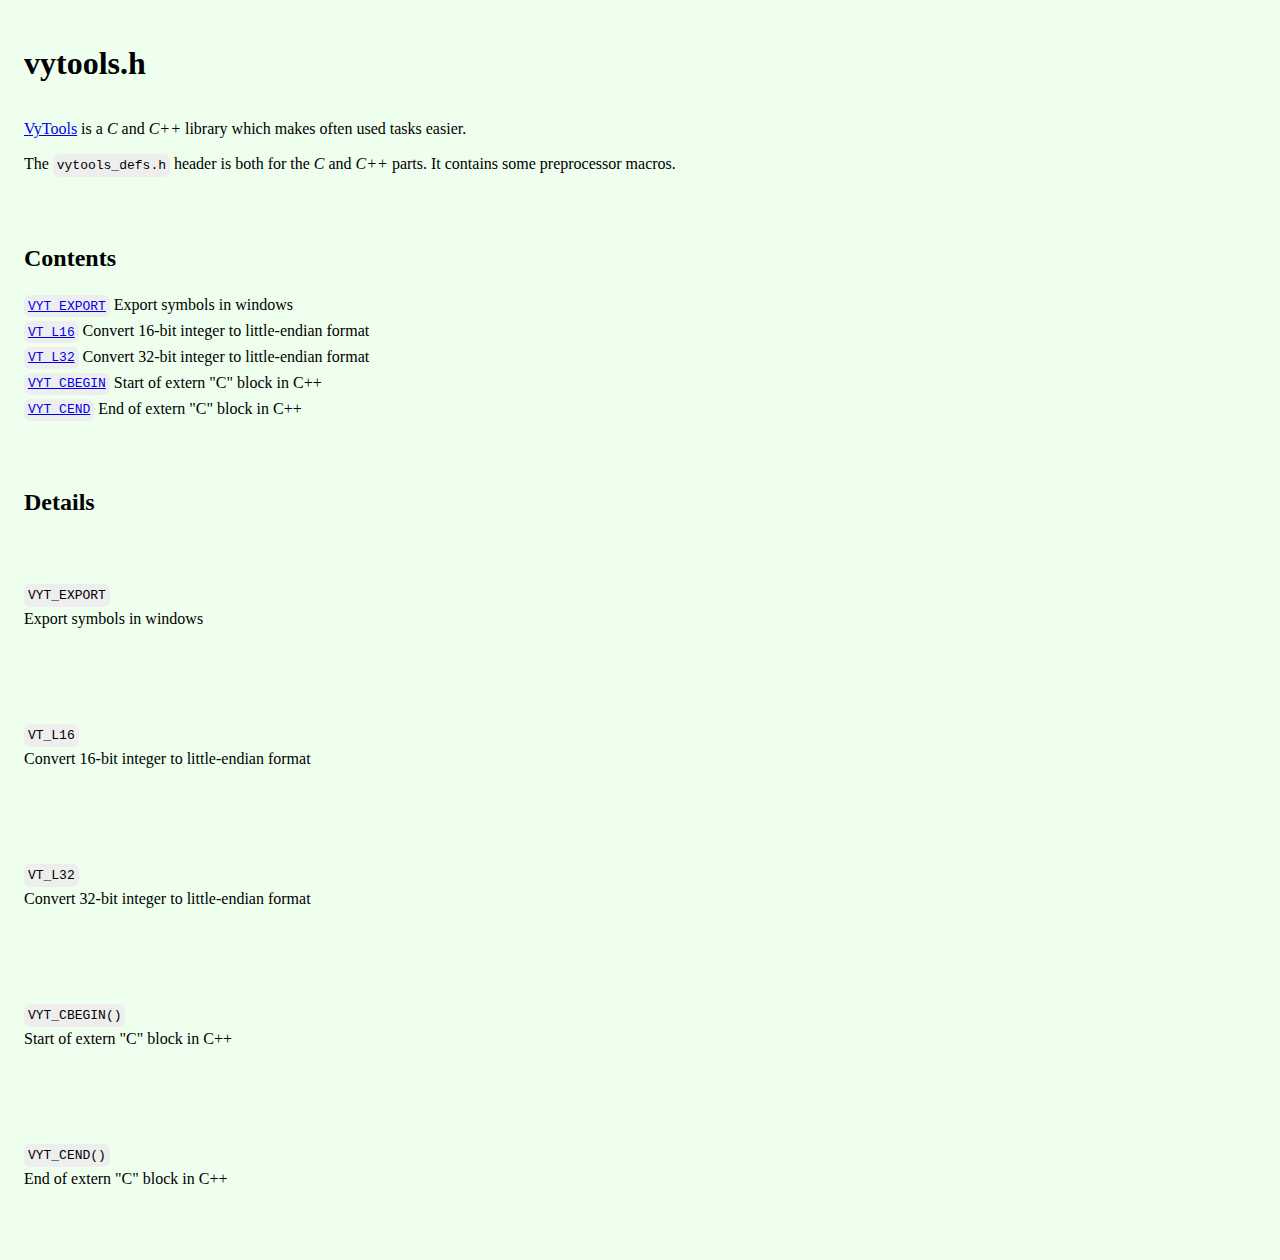
<file: docs/Defs.html>
<!DOCTYPE html>
<html>
<head>
<meta charset="UTF-8">
<meta name="viewport" content="width=device-width, initial-scale=1.0">

<link rel="stylesheet" href="style.css">
</head>
<body>
<div class="part file">
<div class="part">
<h1>vytools.h</h1>
<div class="lbr"></div>

<a href="index.html">VyTools</a> is a <em>C</em> and <em>C++</em> library which
makes often used tasks easier.
<div class="lbr"></div>

The <code>vytools_defs.h</code> header is both for the <em>C</em> and <em>C++</em> parts.
It contains some preprocessor macros.
</div>
<div class="hr"></div><div class="part">
<h2>Contents</h2><div class="br"></div><div class="part toc">
<div class="part tocItem">
<code><a href="#VYT_EXPORT">VYT_EXPORT</a></code>
Export symbols in windows
</div>
<div class="br"></div><div class="part tocItem">
<code><a href="#VT_L16">VT_L16</a></code>
Convert 16-bit integer to little-endian format
</div>
<div class="br"></div><div class="part tocItem">
<code><a href="#VT_L32">VT_L32</a></code>
Convert 32-bit integer to little-endian format
</div>
<div class="br"></div><div class="part tocItem">
<code><a href="#VYT_CBEGIN">VYT_CBEGIN</a></code>
Start of extern &quot;C&quot; block in C++
</div>
<div class="br"></div><div class="part tocItem">
<code><a href="#VYT_CEND">VYT_CEND</a></code>
End of extern &quot;C&quot; block in C++
</div>

</div>

</div>
<div class="hr"></div><div class="part">
<h2>Details</h2>
</div>
<div class="hr"></div><div class="part macro" id="VYT_EXPORT">
<pre><code>VYT_EXPORT</code></pre>
<div class="br"></div>Export symbols in windows
</div>
<div class="hr"></div><div class="part">

</div>
<div class="hr"></div><div class="part macro" id="VT_L16">
<pre><code>VT_L16</code></pre>
<div class="br"></div>Convert 16-bit integer to little-endian format
</div>
<div class="hr"></div><div class="part">

</div>
<div class="hr"></div><div class="part macro" id="VT_L32">
<pre><code>VT_L32</code></pre>
<div class="br"></div>Convert 32-bit integer to little-endian format
</div>
<div class="hr"></div><div class="part">

</div>
<div class="hr"></div><div class="part macro" id="VYT_CBEGIN">
<pre><code>VYT_CBEGIN()</code></pre>
<div class="br"></div>Start of extern &quot;C&quot; block in C++
</div>
<div class="hr"></div><div class="part">

</div>
<div class="hr"></div><div class="part macro" id="VYT_CEND">
<pre><code>VYT_CEND()</code></pre>
<div class="br"></div>End of extern &quot;C&quot; block in C++
</div>
<div class="hr"></div><div class="part">

</div>

</div>

</body></html>
</file>
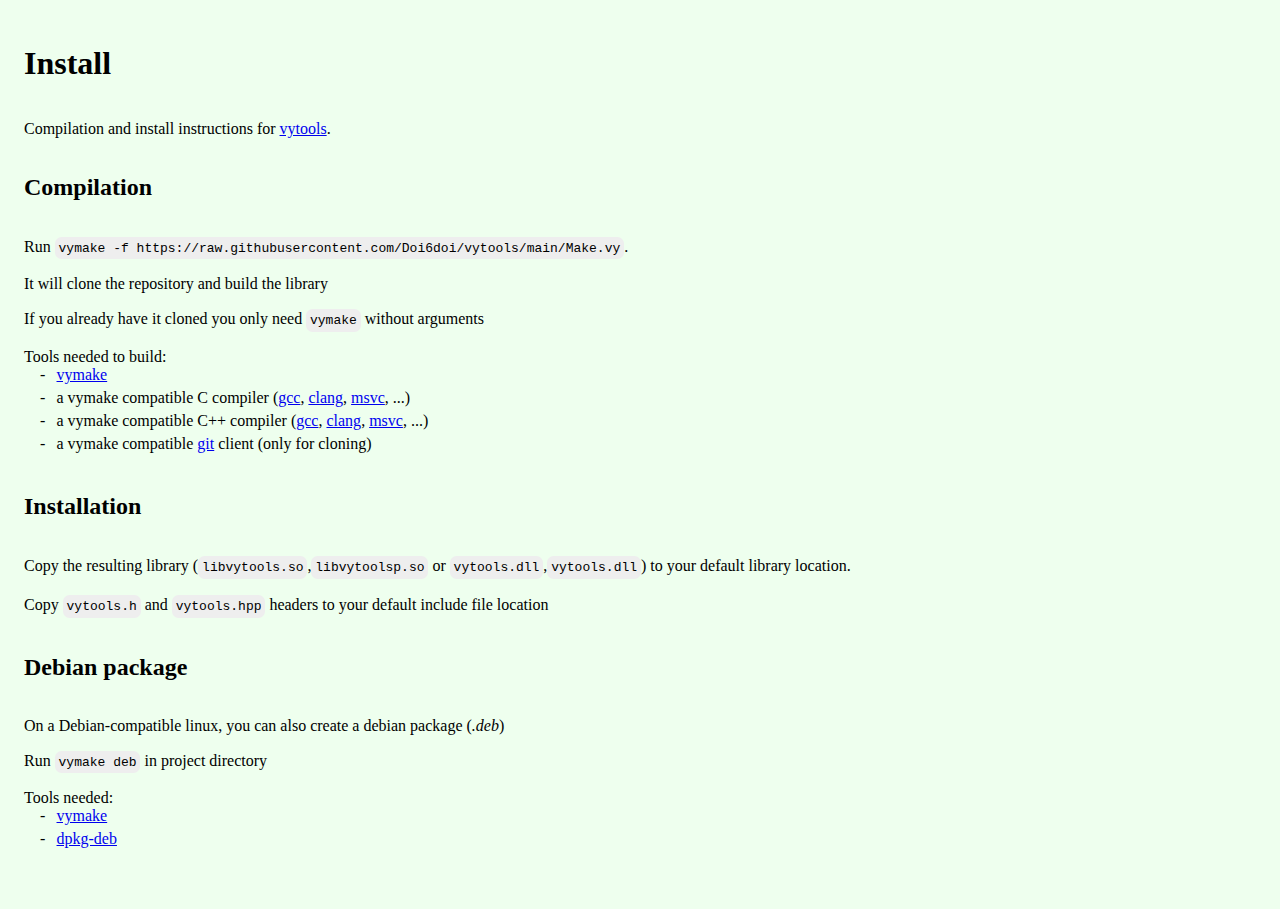
<file: docs/Install.html>
<!DOCTYPE html>
<html>
<head>
<meta charset="UTF-8">
<meta name="viewport" content="width=device-width, initial-scale=1.0">

<link rel="stylesheet" href="style.css">
</head>
<body>
<div class="part file">
<div class="part">
<h1>Install</h1>
<div class="lbr"></div>

Compilation and install instructions for <a href="index.html">vytools</a>.
<div class="lbr"></div>

<h2>Compilation</h2>
<div class="lbr"></div>

Run <code>vymake -f https://raw.githubusercontent.com/Doi6doi/vytools/main/Make.vy</code>.
<div class="lbr"></div>

It will clone the repository and build the library
<div class="lbr"></div>

If you already have it cloned you only need <code>vymake</code> without arguments
<div class="lbr"></div>

Tools needed to build:
<div class="li"><span class="bullet">-</span><a href="https://github.com/Doi6doi/vy/releases">vymake</a></div>
<div class="li"><span class="bullet">-</span>a vymake compatible C compiler (<a href="https://gcc.gnu.org/install/download.html">gcc</a>, <a href="https://releases.llvm.org/download.html">clang</a>, <a href="https://visualstudio.microsoft.com/downloads/">msvc</a>, ...)</div>
<div class="li"><span class="bullet">-</span>a vymake compatible C++ compiler (<a href="https://gcc.gnu.org/install/download.html">gcc</a>, <a href="https://releases.llvm.org/download.html">clang</a>, <a href="https://visualstudio.microsoft.com/downloads/">msvc</a>, ...)</div>
<div class="li"><span class="bullet">-</span>a vymake compatible <a href="https://git-scm.com/downloads">git</a> client (only for cloning)</div>
<div class="lbr"></div>

<h2>Installation</h2>
<div class="lbr"></div>

Copy the resulting library (<code>libvytools.so</code>,<code>libvytoolsp.so</code> or <code>vytools.dll</code>,<code>vytools.dll</code>) to your default library location.
<div class="lbr"></div>

Copy <code>vytools.h</code> and <code>vytools.hpp</code> headers to your default include file location
<div class="lbr"></div>

<h2>Debian package</h2>
<div class="lbr"></div>

On a Debian-compatible linux, you can also create a debian package (<em>.deb</em>)
<div class="lbr"></div>

Run <code>vymake deb</code> in project directory
<div class="lbr"></div>

Tools needed:
<div class="li"><span class="bullet">-</span><a href="https://github.com/Doi6doi/vy/releases">vymake</a></div>
<div class="li"><span class="bullet">-</span><a href="https://man7.org/linux/man-pages/man1/dpkg-deb.1.html">dpkg-deb</a></div>
<div class="lbr"></div>

<div class="lbr"></div>

</div>

</div>

</body></html>
</file>
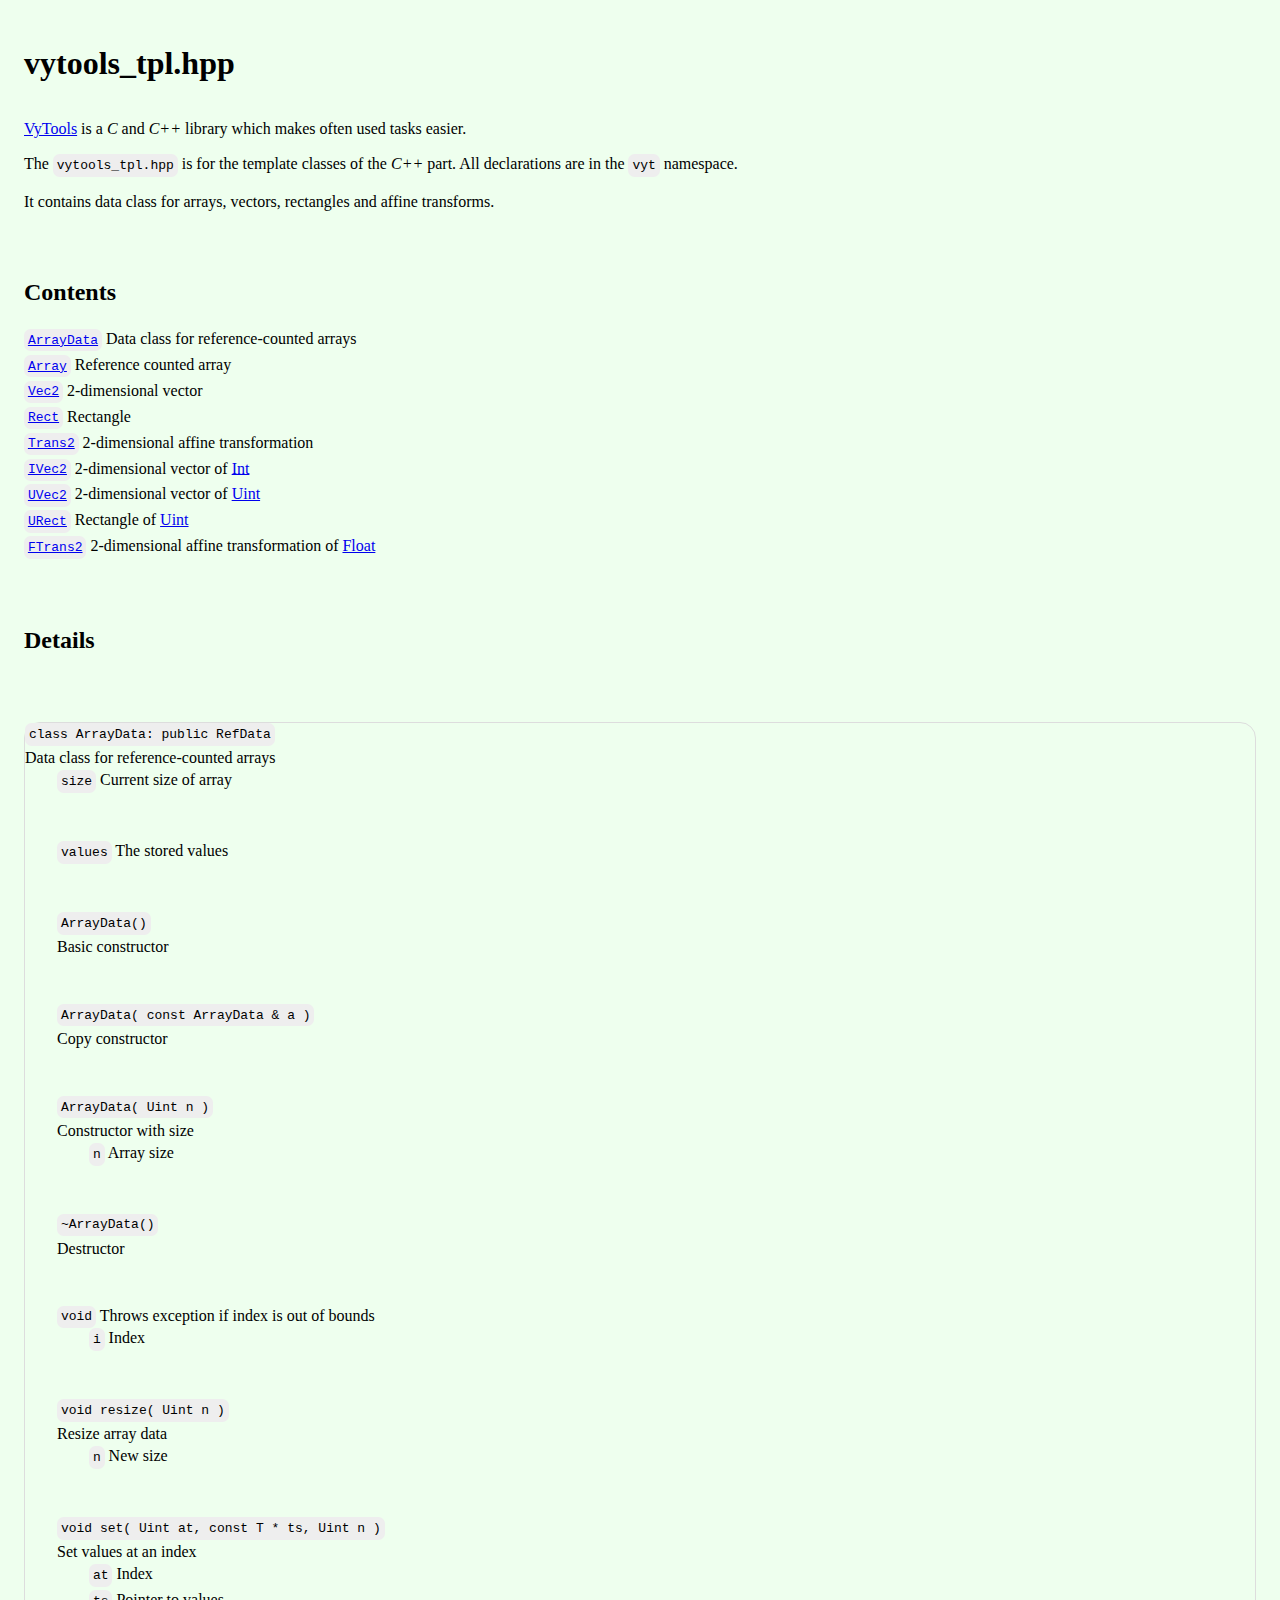
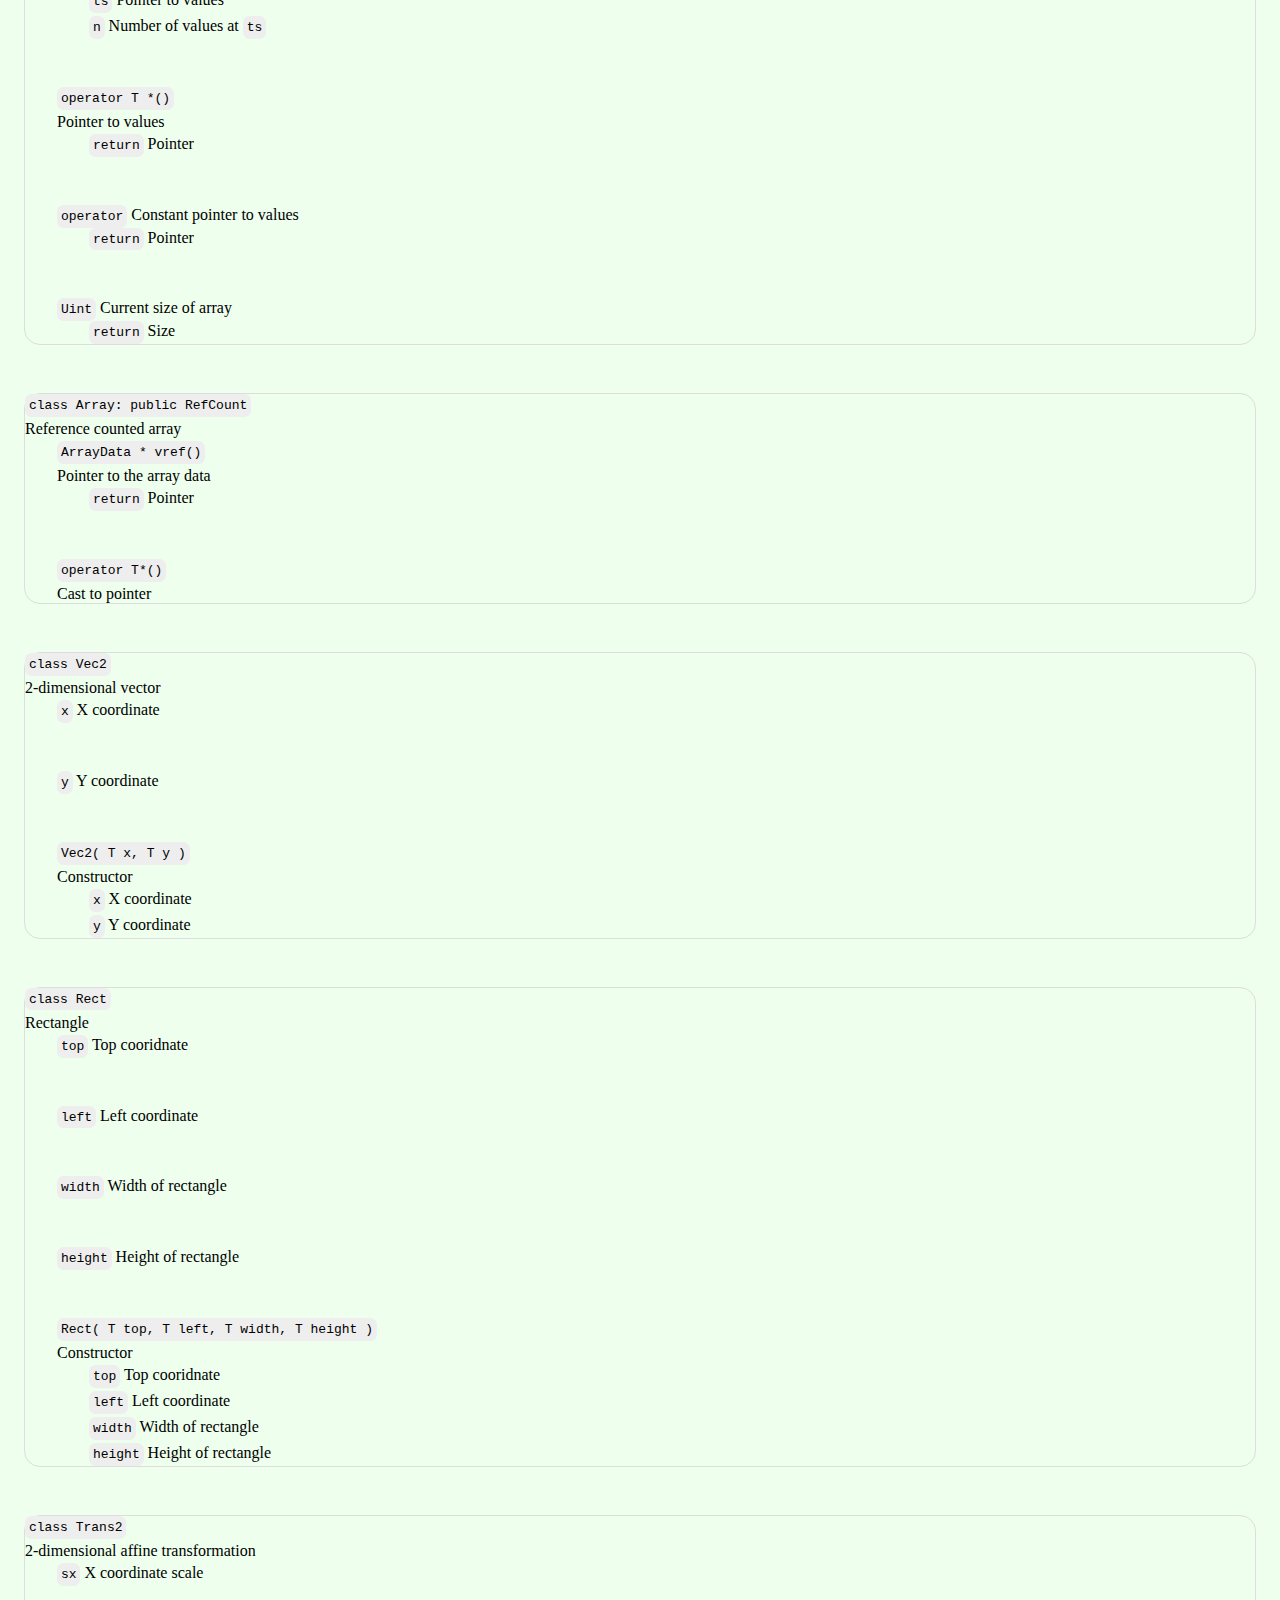
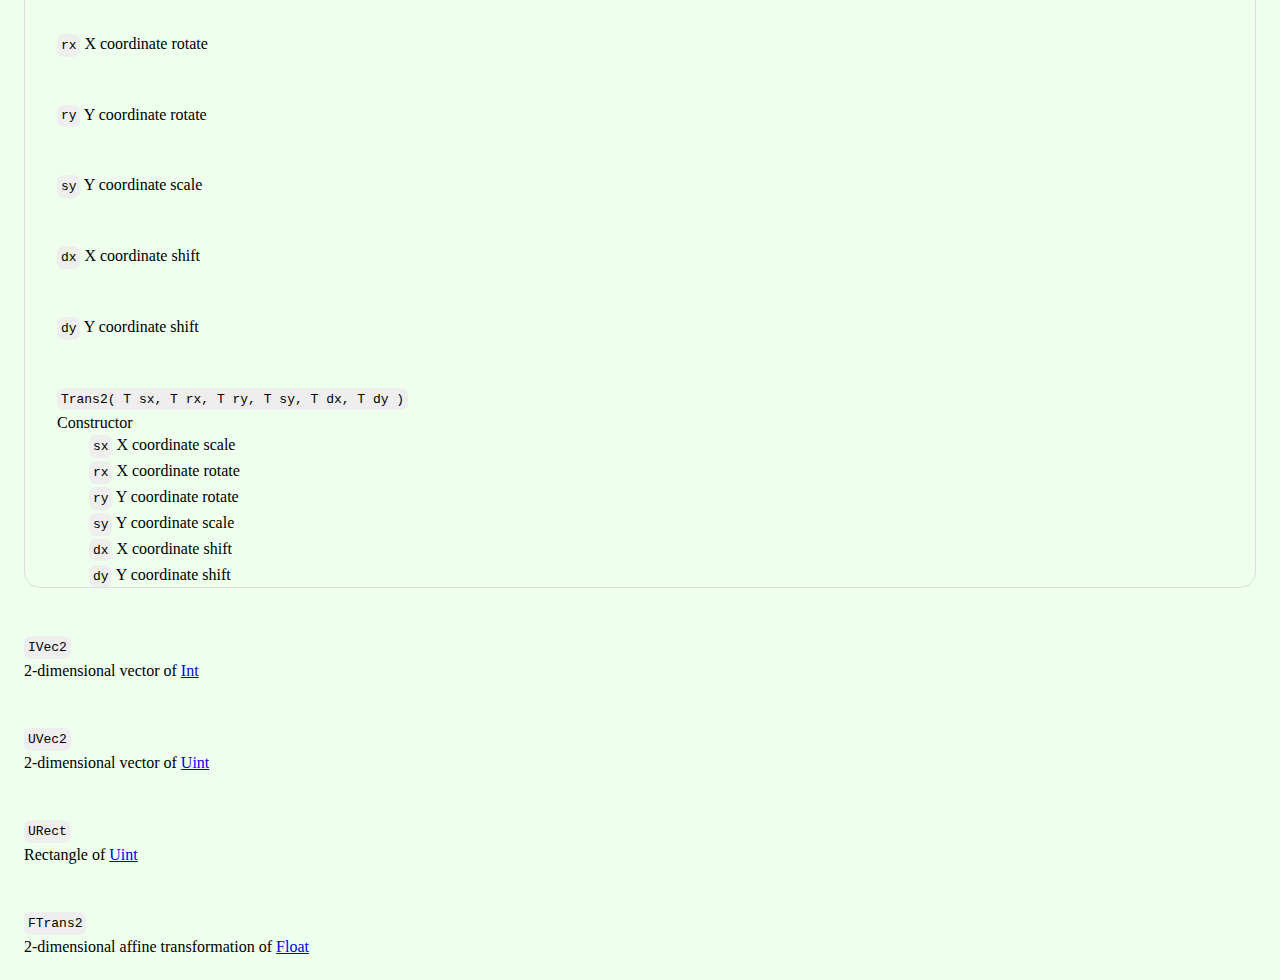
<file: docs/Templates.html>
<!DOCTYPE html>
<html>
<head>
<meta charset="UTF-8">
<meta name="viewport" content="width=device-width, initial-scale=1.0">

<link rel="stylesheet" href="style.css">
</head>
<body>
<div class="part file">
<div class="part">
<h1>vytools_tpl.hpp</h1>
<div class="lbr"></div>

<a href="index.html">VyTools</a> is a <em>C</em> and <em>C++</em> library which
makes often used tasks easier.
<div class="lbr"></div>

The <code>vytools_tpl.hpp</code> is for the template classes of the <em>C++</em> part.
All declarations are in the <code>vyt</code> namespace.
<div class="lbr"></div>

It contains data class for arrays, vectors, rectangles
and affine transforms.
</div>
<div class="hr"></div><div class="part">
<h2>Contents</h2><div class="br"></div><div class="part toc">
<div class="part tocItem">
<code><a href="#ArrayData">ArrayData</a></code>
Data class for reference-counted arrays
</div>
<div class="br"></div><div class="part tocItem">
<code><a href="#Array">Array</a></code>
Reference counted array
</div>
<div class="br"></div><div class="part tocItem">
<code><a href="#Vec2">Vec2</a></code>
2-dimensional vector
</div>
<div class="br"></div><div class="part tocItem">
<code><a href="#Rect">Rect</a></code>
Rectangle
</div>
<div class="br"></div><div class="part tocItem">
<code><a href="#Trans2">Trans2</a></code>
2-dimensional affine transformation
</div>
<div class="br"></div><div class="part tocItem">
<code><a href="#IVec2">IVec2</a></code>
2-dimensional vector of <a href="Cpp.html#Int">Int</a>
</div>
<div class="br"></div><div class="part tocItem">
<code><a href="#UVec2">UVec2</a></code>
2-dimensional vector of <a href="Cpp.html#Uint">Uint</a>
</div>
<div class="br"></div><div class="part tocItem">
<code><a href="#URect">URect</a></code>
Rectangle of <a href="Cpp.html#Uint">Uint</a>
</div>
<div class="br"></div><div class="part tocItem">
<code><a href="#FTrans2">FTrans2</a></code>
2-dimensional affine transformation of <a href="Cpp.html#Float">Float</a>
</div>

</div>

</div>
<div class="hr"></div><div class="part">
<h2>Details</h2>
</div>
<div class="hr"></div><div class="part cls" id="ArrayData">
<pre><code>class ArrayData: public RefData</code></pre>
<div class="br"></div>Data class for reference-counted arrays<div class="br"></div><div class="parts">
<div class="part field" id="ArrayData.size">
<code>size</code> Current size of array
</div>
<div class="hr"></div><div class="part field" id="ArrayData.values">
<code>values</code> The stored values
</div>
<div class="hr"></div><div class="part func" id="ArrayData.ArrayData">
<pre><code>ArrayData()</code></pre>
<div class="br"></div>Basic constructor
</div>
<div class="hr"></div><div class="part func" id="ArrayData.ArrayData">
<pre><code>ArrayData( const ArrayData<T> & a )</code></pre>
<div class="br"></div>Copy constructor
</div>
<div class="hr"></div><div class="part func" id="ArrayData.ArrayData">
<pre><code>ArrayData( Uint n )</code></pre>
<div class="br"></div>Constructor with size<div class="br"></div><div class="part param">
<code>n</code> Array size
</div>

</div>
<div class="hr"></div><div class="part func" id="ArrayData.~ArrayData">
<pre><code>~ArrayData()</code></pre>
<div class="br"></div>Destructor
</div>
<div class="hr"></div><div class="part enumitem">
<code>void</code> Throws exception if index is out of bounds <div class="part param">
<code>i</code> Index
</div>

</div>
<div class="hr"></div><div class="part func" id="ArrayData.resize">
<pre><code>void resize( Uint n )</code></pre>
<div class="br"></div>Resize array data<div class="br"></div><div class="part param">
<code>n</code> New size
</div>

</div>
<div class="hr"></div><div class="part func" id="ArrayData.set">
<pre><code>void set( Uint at, const T * ts, Uint n )</code></pre>
<div class="br"></div>Set values at an index<div class="br"></div><div class="part param">
<code>at</code> Index
</div>
<div class="br"></div><div class="part param">
<code>ts</code> Pointer to values
</div>
<div class="br"></div><div class="part param">
<code>n</code> Number of values at <code>ts</code>
</div>

</div>
<div class="hr"></div><div class="part func" id="ArrayData.*">
<pre><code>operator T *()</code></pre>
<div class="br"></div>Pointer to values<div class="br"></div><div class="part return">
<code>return</code> Pointer
</div>

</div>
<div class="hr"></div><div class="part enumitem">
<code>operator</code> Constant pointer to values <div class="part return">
<code>return</code> Pointer
</div>

</div>
<div class="hr"></div><div class="part enumitem">
<code>Uint</code> Current size of array <div class="part return">
<code>return</code> Size
</div>

</div>

</div>
</div>
<div class="hr"></div><div class="part cls" id="Array">
<pre><code>class Array: public RefCount</code></pre>
<div class="br"></div>Reference counted array<div class="br"></div><div class="parts">
<div class="part func" id="Array.vref">
<pre><code>ArrayData<T> * vref()</code></pre>
<div class="br"></div>Pointer to the array data<div class="br"></div><div class="part return">
<code>return</code> Pointer
</div>

</div>
<div class="hr"></div><div class="part func" id="Array.T*">
<pre><code>operator T*()</code></pre>
<div class="br"></div>Cast to pointer
</div>

</div>
</div>
<div class="hr"></div><div class="part cls" id="Vec2">
<pre><code>class Vec2</code></pre>
<div class="br"></div>2-dimensional vector<div class="br"></div><div class="parts">
<div class="part field" id="Vec2.x">
<code>x</code> X coordinate
</div>
<div class="hr"></div><div class="part field" id="Vec2.y">
<code>y</code> Y coordinate
</div>
<div class="hr"></div><div class="part func" id="Vec2.Vec2">
<pre><code>Vec2( T x, T y )</code></pre>
<div class="br"></div>Constructor<div class="br"></div><div class="part param">
<code>x</code> X coordinate
</div>
<div class="br"></div><div class="part param">
<code>y</code> Y coordinate
</div>

</div>

</div>
</div>
<div class="hr"></div><div class="part cls" id="Rect">
<pre><code>class Rect</code></pre>
<div class="br"></div>Rectangle<div class="br"></div><div class="parts">
<div class="part field" id="Rect.top">
<code>top</code> Top cooridnate
</div>
<div class="hr"></div><div class="part field" id="Rect.left">
<code>left</code> Left coordinate
</div>
<div class="hr"></div><div class="part field" id="Rect.width">
<code>width</code> Width of rectangle
</div>
<div class="hr"></div><div class="part field" id="Rect.height">
<code>height</code> Height of rectangle
</div>
<div class="hr"></div><div class="part func" id="Rect.Rect">
<pre><code>Rect( T top, T left, T width, T height )</code></pre>
<div class="br"></div>Constructor<div class="br"></div><div class="part param">
<code>top</code> Top cooridnate
</div>
<div class="br"></div><div class="part param">
<code>left</code> Left coordinate
</div>
<div class="br"></div><div class="part param">
<code>width</code> Width of rectangle
</div>
<div class="br"></div><div class="part param">
<code>height</code> Height of rectangle
</div>

</div>

</div>
</div>
<div class="hr"></div><div class="part cls" id="Trans2">
<pre><code>class Trans2</code></pre>
<div class="br"></div>2-dimensional affine transformation<div class="br"></div><div class="parts">
<div class="part field" id="Trans2.sx">
<code>sx</code> X coordinate scale
</div>
<div class="hr"></div><div class="part field" id="Trans2.rx">
<code>rx</code> X coordinate rotate
</div>
<div class="hr"></div><div class="part field" id="Trans2.ry">
<code>ry</code> Y coordinate rotate
</div>
<div class="hr"></div><div class="part field" id="Trans2.sy">
<code>sy</code> Y coordinate scale
</div>
<div class="hr"></div><div class="part field" id="Trans2.dx">
<code>dx</code> X coordinate shift
</div>
<div class="hr"></div><div class="part field" id="Trans2.dy">
<code>dy</code> Y coordinate shift
</div>
<div class="hr"></div><div class="part func" id="Trans2.Trans2">
<pre><code>Trans2( T sx, T rx, T ry, T sy, T dx, T dy )</code></pre>
<div class="br"></div>Constructor<div class="br"></div><div class="part param">
<code>sx</code> X coordinate scale
</div>
<div class="br"></div><div class="part param">
<code>rx</code> X coordinate rotate
</div>
<div class="br"></div><div class="part param">
<code>ry</code> Y coordinate rotate
</div>
<div class="br"></div><div class="part param">
<code>sy</code> Y coordinate scale
</div>
<div class="br"></div><div class="part param">
<code>dx</code> X coordinate shift
</div>
<div class="br"></div><div class="part param">
<code>dy</code> Y coordinate shift
</div>

</div>

</div>
</div>
<div class="hr"></div><div class="part type" id="IVec2">
<pre><code>IVec2</code></pre>
<div class="br"></div>2-dimensional vector of <a href="Cpp.html#Int">Int</a>
</div>
<div class="hr"></div><div class="part type" id="UVec2">
<pre><code>UVec2</code></pre>
<div class="br"></div>2-dimensional vector of <a href="Cpp.html#Uint">Uint</a>
</div>
<div class="hr"></div><div class="part type" id="URect">
<pre><code>URect</code></pre>
<div class="br"></div>Rectangle of <a href="Cpp.html#Uint">Uint</a>
</div>
<div class="hr"></div><div class="part type" id="FTrans2">
<pre><code>FTrans2</code></pre>
<div class="br"></div>2-dimensional affine transformation of <a href="Cpp.html#Float">Float</a>
</div>

</div>

</body></html>
</file>
<file: docs/style.css>
* {
   box-sizing: border-box;
}

body {
   background-color: #efe;
   padding: 1em;
}

.hr {
   height: 3em;
}

.br {
   height: 0.2em;
}

.lbr {
   height: 1em;
}

pre {
   margin: 0;
}

code {
   background-color: #eee;
   padding: 0.3em;
   border-radius: 0.5em;
   display: inline-block;
}

.li {
   margin-left: 1em;
   margin-bottom: 0.3em;
}

.part.field, 
.part.param, 
.part.return,
.parts {
   margin-left: 2em;
}

.parts .part.field {
   margin-left:0;
}

.cls {
   border: 1px solid #ddd;
   border-radius: 1em;
}

.bullet {
   margin-right: 0.7em;
}
</file>
